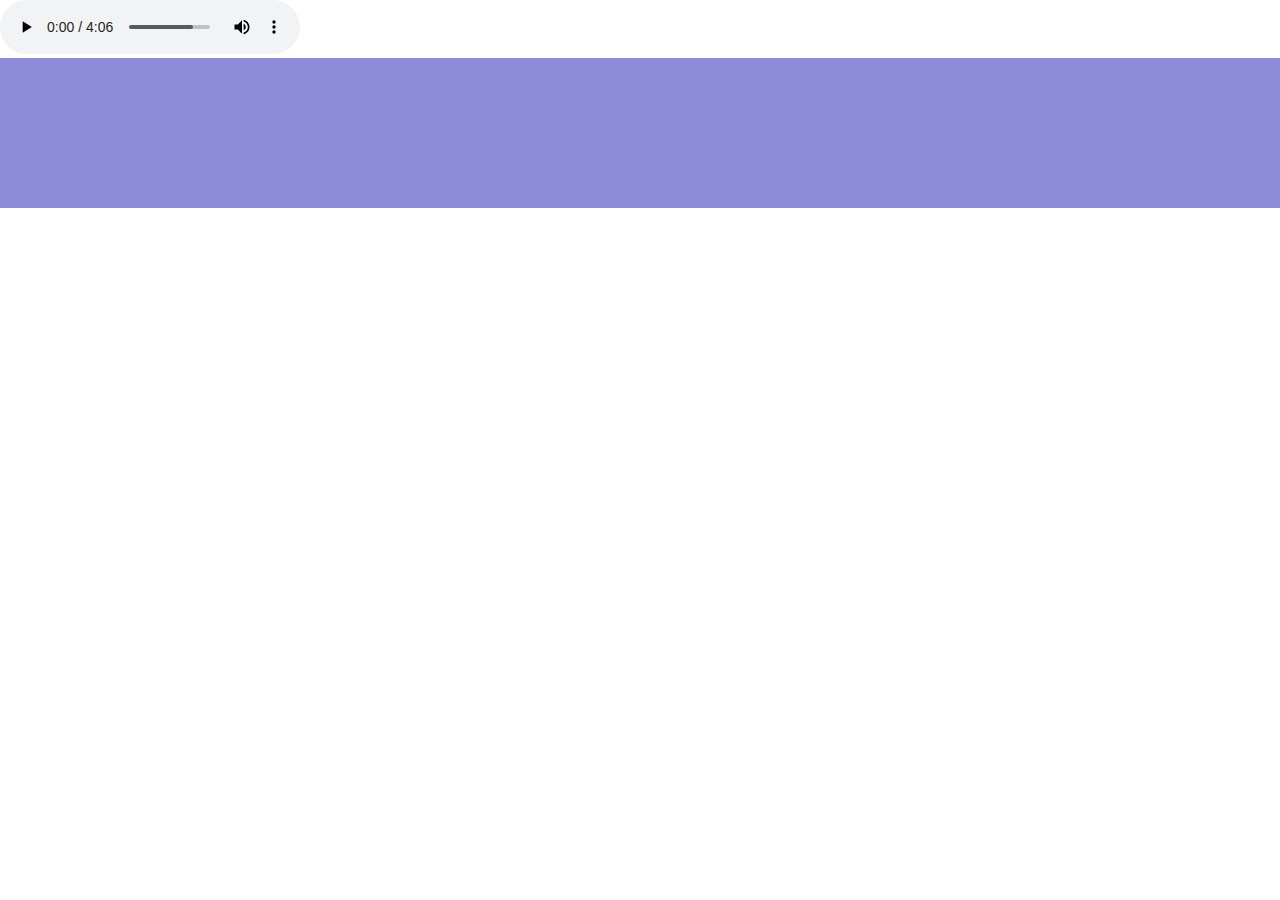
<file: index.html>
<!doctype html>
<html lang="zh">

<head>
    <meta charset="UTF-8">
    <meta http-equiv="X-UA-Compatible" content="IE=edge,chrome=1">
    <meta name="viewport" content="width=device-width, initial-scale=1.0">
    <title>To 佳</title>
    <link rel="stylesheet" type="text/css" href="css/styles.css">
</head>

<style>
    .iframepage {
        -webkit-overflow-scrolling: touch;
        overflow-x: scroll;
        overflow-y: hidden;
    }

    ::-webkit-scrollbar {
        width: 0px;
    }

    /*局部滚动的dom节点*/
    .scroll-el {
        overflow: auto;
    }
</style>

<body>
    <audio src="music/2.mp3" id="aud" autoplay="autoplay" controls="controls" preload="auto"></audio>
    <iframe src="./html/login.html" id="iframepage" scrolling="no" onload="changeFrameHeight()" frameborder="0"
        style="width:100%" marginwidth="0" marginheight="0"></iframe>
    
    <script src="js/jquery-2.1.1.min.js" type="text/javascript"></script>
    <script src="js/jquery-1.8.4.min.js" type="text/javascript"></script>
</body>

</html>
</file>
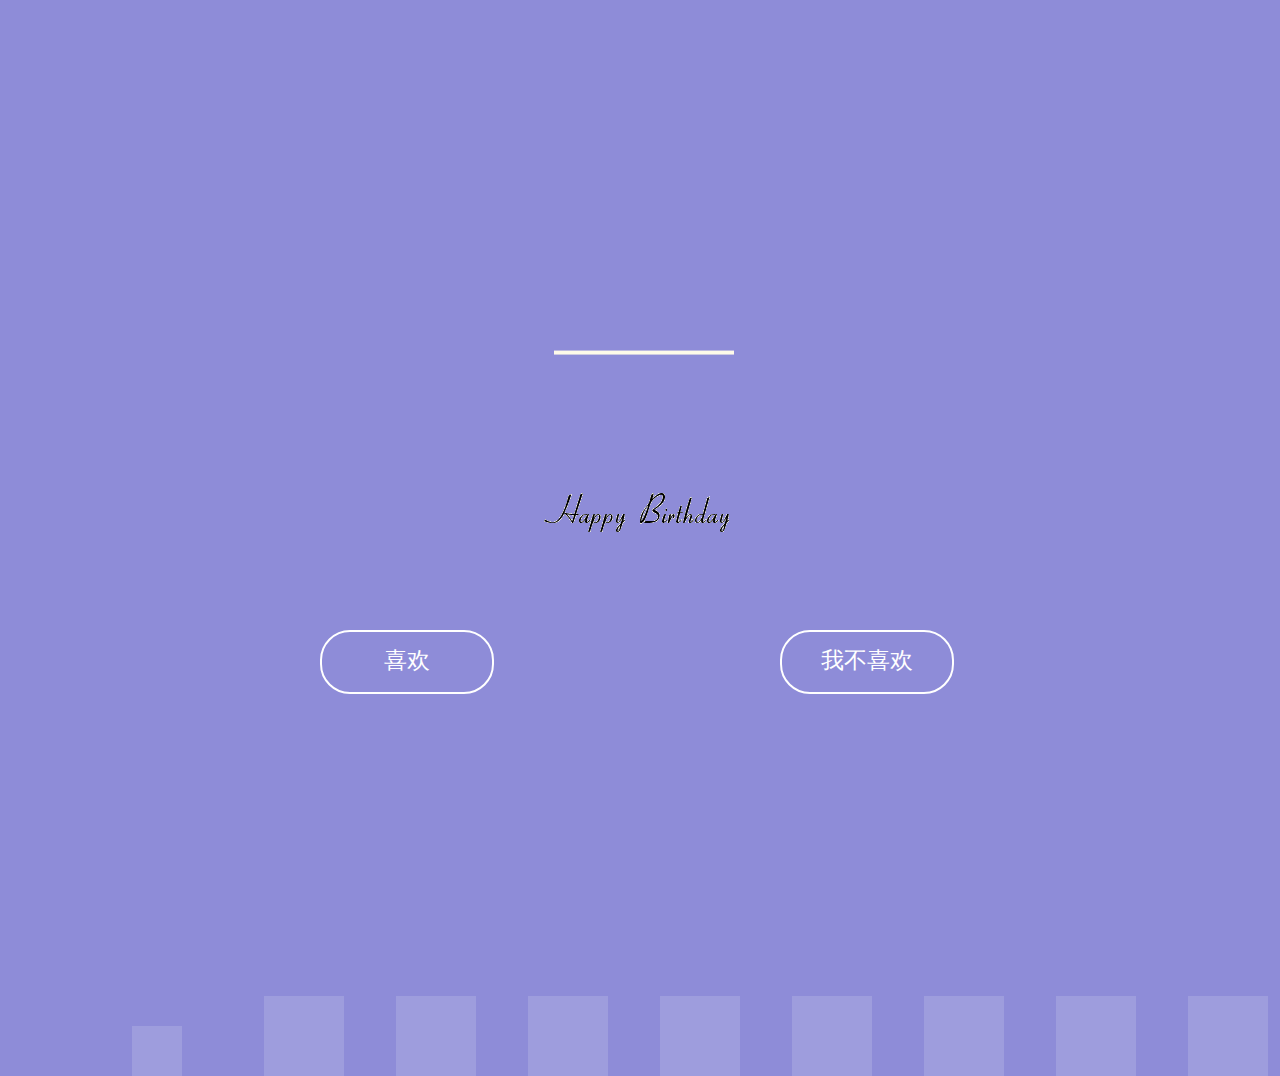
<file: html/BirthdayCake.html>
<!DOCTYPE html>
<html>

<head>

  <meta charset="UTF-8">

  <title>To 佳</title>
  <link rel="stylesheet" href="../css/styless.css" media="screen" type="text/css" />
</head>

<body class="bg">

  <div>
    <div class="velas">
      <div class="fuego"></div>
      <div class="fuego"></div>
      <div class="fuego"></div>
      <div class="fuego"></div>
      <div class="fuego"></div>
    </div>
    <svg id="cake" version="1.1" x="0px" y="0px" width="200px" height="500px" viewBox="0 0 200 500"
      enable-background="new 0 0 200 500" xml:space="preserve">
      <path fill="#a88679" d="M173.667-13.94c-49.298,0-102.782,0-147.334,0c-3.999,0-4-16.002,0-16.002
    		c44.697,0,96.586,0,147.334,0C177.667-29.942,177.668-13.94,173.667-13.94z">
        <animate id="bizcocho_3" attributeName="d" calcMode="spline" keySplines="0 0 1 1; 0 0 1 1" begin="relleno_2.end"
          dur="0.3s" fill="freeze" values="
                              M173.667-13.94c-49.298,0-102.782,0-147.334,0c-3.999,0-4-16.002,0-16.002
    		c44.697,0,96.586,0,147.334,0C177.667-29.942,177.668-13.94,173.667-13.94z
                              ;
                              M173.667,411.567c-47.995,12.408-102.955,12.561-147.334,0
    		c-3.848-1.089-0.189-16.089,3.661-15.002c44.836,12.66,90.519,12.753,139.427,0.07
    		C173.293,395.631,177.541,410.566,173.667,411.567z
                              ;
                              M173.667,427.569c-49.795,0-101.101,0-147.334,0c-3.999,0-4-16.002,0-16.002
    		c46.385,0,97.539,0,147.334,0C177.668,411.567,177.667,427.569,173.667,427.569z
                              " />
      </path>
      <path fill="#8b6a60" d="M100-178.521c1.858,0,3.364,1.506,3.364,3.363c0,0,0,33.17,0,44.227
    		c0,19.144,0,57.431,0,76.574c0,10.152,0,40.607,0,40.607c0,1.858-1.506,3.364-3.364,3.364l0,0c-1.858,0-3.364-1.506-3.364-3.364c0,0,0-30.455,0-40.607c0-19.144,0-57.432,0-76.575c0-11.057,0-44.226,0-44.226C96.636-177.015,98.142-178.521,100-178.521
    		L100-178.521z">
        <animate id="relleno_2" attributeName="d" calcMode="spline" keySplines="0 0 1 1; 0 0 1 1; 0 0 0.58 1"
          begin="bizcocho_2.end" dur="0.5s" fill="freeze" values="
                              M100-178.521c1.858,0,3.364,1.506,3.364,3.363c0,0,0,33.17,0,44.227
    		c0,19.144,0,57.431,0,76.574c0,10.152,0,40.607,0,40.607c0,1.858-1.506,3.364-3.364,3.364l0,0c-1.858,0-3.364-1.506-3.364-3.364c0,0,0-30.455,0-40.607c0-19.144,0-57.432,0-76.575c0-11.057,0-44.226,0-44.226C96.636-177.015,98.142-178.521,100-178.521
    		L100-178.521z
                              ;
                              M100,267.257c1.858,0,3.364,1.506,3.364,3.363c0,0,0,33.17,0,44.227
    		c0,19.143,0,57.43,0,76.574c0,10.151,0,40.606,0,40.606c0,1.858-1.506,3.364-3.364,3.364l0,0c-1.858,0-3.364-1.506-3.364-3.364
    		c0,0,0-30.455,0-40.606c0-19.145,0-57.432,0-76.576c0-11.057,0-44.225,0-44.225C96.636,268.763,98.142,267.257,100,267.257
    		L100,267.257z
                              ;
                              M93.928,405.433c-0.655,6.444-0.102,9.067,2.957,11.798c0,0,8.083,5.571,16.828,3.503
    		c18.629-4.406,43.813,6.194,50.792,7.791c14.75,3.375,9.162,6.867,9.162,6.867c-2.412,2.258-58.328,0-73.667,0l0,0
    		c-1.858,0-69.995,2.133-73.667,0c0,0-3.337-2.439,6.172-5.992c11.375-4.25,52.875,8.822,47.139-9.442
    		c-6.333-20.167,5.226-21.514,5.226-21.514c3.435-0.915,12.78-6.663,10.923-0.546L93.928,405.433z
                              ;
                              M102.242,427.569c5.348,0,14.079,0,17.462,0c0,0,17.026,0,27.504,0
    		c19.143,0,20.39-3.797,26.459,0c3,1.877,0,7.823,0,7.823c-2.412,2.258-58.328,0-73.667,0l0,0c-1.858,0-67.187,0-73.667,0
    		c0,0-4.125-4.983,0-7.823c5.201-3.58,16.085,0,23.725,0c8.841,0,20.762,0,20.762,0c3.686,0,8.597,0,19.511,0H102.242z
                              " />
      </path>
      <path fill="#a88679" d="M173.667-15.929c-46.512,0-105.486,0-147.334,0c-3.999,0-4-16.002,0-16.002
    		c43.566,0,97.96,0,147.334,0C177.667-31.931,177.666-15.929,173.667-15.929z">
        <animate id="bizcocho_2" attributeName="d" calcMode="spline" keySplines="0 0 1 1; 0 0 1 1; 0.25 0 0.58 1"
          begin="relleno_1.end" dur="0.5s" fill="freeze" values="
                              M173.667-15.929c-46.512,0-105.486,0-147.334,0c-3.999,0-4-16.002,0-16.002
    		c43.566,0,97.96,0,147.334,0C177.667-31.931,177.666-15.929,173.667-15.929z
                              ;
                              M173.434,445.393c-47.269,8.001-105.245,8.001-147.334,0c-3.929-0.747-0.692-16.543,3.243-15.824
    		c43.828,8.001,92.165,8.001,140.739,0C174.029,428.918,177.377,444.726,173.434,445.393z
                              ;
                              M173.667,449.514c-47.576-5.454-102.799-5.744-147.333,0c-3.966,0.512-3.938-15.297,0-16.002
    		c43.683-7.823,97.646-8.026,147.333,0C177.616,434.15,177.642,449.969,173.667,449.514z
                              ;
                              M173.667,451.394c-49.298,0-102.782,0-147.334,0c-3.999,0-4-16.002,0-16.002
    		c44.697,0,96.586,0,147.334,0C177.667,435.392,177.668,451.394,173.667,451.394z
                              " />
      </path>
      <path fill="#8b6a60" d="M101.368-73.685c0,12.164,0,15.18,0,28.519c0,22.702,0-13.661,0,8.304c0,14.48,0,18.233,0,30.512
    		c0,1.753-2.958,1.847-2.958,0c0-12.68,0-16.277,0-30.401c0-21.983,0,11.66,0-8.305c0-13.027,0-15.992,0-28.628
    		C98.411-75.883,101.368-75.592,101.368-73.685z">
        <animate id="relleno_1" attributeName="d" calcMode="spline" keySplines="0 0 1 1; 0 0 1 1; 0 0 0.6 1"
          begin="bizcocho_1.end" dur="0.5s" fill="freeze" values="
                              M101.368-73.685c0,12.164,0,15.18,0,28.519c0,22.702,0-13.661,0,8.304c0,14.48,0,18.233,0,30.512
    		c0,1.753-2.958,1.847-2.958,0c0-12.68,0-16.277,0-30.401c0-21.983,0,11.66,0-8.305c0-13.027,0-15.992,0-28.628
    		C98.411-75.883,101.368-75.592,101.368-73.685z
                              ;
                              M101.368,350.885c0,12.164,0,65.18,0,78.518c0,22.703,0-33.66,0-11.695c0,14.48,0,28.232,0,40.512
    		c0,1.753-2.958,1.847-2.958,0c0-12.68,0-26.277,0-40.402c0-21.982,0,31.66,0,11.695c0-13.027,0-65.992,0-78.627
    		C98.411,348.686,101.368,348.977,101.368,350.885z
                              ;
                              M128.38,447.567c37.626,6.312,39.303,13.658,26.833,12.833c-22.653-1.499-13.636-0.831-23.302-0.831
    		c-14.48,0-17.884,0-30.163,0c-2.087,0-2.068,0-3.915,0c-13.333,0-8.963,0-23.088,0c-11.668,0-14.062,5.995-27.532,1.164
    		c-12.629-4.529,38.667-3.167,46.833-17.333C100.077,432.94,105.546,443.736,128.38,447.567z
                              ;
                              M173.667,451.394c2.875,0,2.997,9.257,0,9.131c-22.662-0.956-32.09-0.956-41.756-0.956
    		c-14.48,0-17.884,0-30.163,0c-2.087,0-2.068,0-3.915,0c-13.333,0-8.963,0-23.088,0c-11.668,0-34.99-0.294-48.412,1.831
    		c-4.109,0.65-3.01-10.006,0-10.006C37.129,451.394,149.379,451.394,173.667,451.394z
                              " />
      </path>
      <path fill="#a88679" d="M173.667,21.571c-33.174,0-111.467,0-147.334,0c-4,0-4-16.002,0-16.002c39.836,0,105.982,0,147.334,0
    		C177.668,5.569,177.667,21.571,173.667,21.571z">
        <animate id="bizcocho_1" attributeName="d" calcMode="spline"
          keySplines="0 0 1 1; 0 0 1 1; 0 0 1 1; 0.25 0 1 1; 0 0 1 1; 0.25 0 0.6 1" begin="2s" dur="0.8s" fill="freeze"
          values="
                              M173.667,21.571c-33.174,0-111.467,0-147.334,0c-4,0-4-16.002,0-16.002c39.836,0,105.982,0,147.334,0
    		C177.668,5.569,177.667,21.571,173.667,21.571z
                              ;
                              M173.667,459.569c-33.197,16.002-110.782,16.002-147.334,0c-3.664-1.604,1.614-15.617,5.337-14.153
    		c40.702,16.002,94.289,16.104,136.505,0.103C171.917,444.1,177.271,457.832,173.667,459.569z
                              ;
                              M171.817,475.571c-39.361-3.001-105.438-2.571-143.556,0c-3.991,0.27-7.377-14.736-3.387-15.014
    		c41.553-2.888,104.421-3.121,150.51-0.233C179.378,460.574,175.806,475.875,171.817,475.571z
                              ;
                              M171.817,459.564c-38.8-12.188-104.504-13.762-143.556,0c-3.772,1.329-7.961-12.604-4.178-13.905
    		c40.864-14.064,105.114-15.52,151.918-0.973C179.822,445.874,175.634,460.762,171.817,459.564z
                              ;
                              M173.667,475.571c-46.376-5.005-105.924-4.003-147.334,0c-3.981,0.385-3.479-15.421,0.479-16.002
    		c43.087-6.327,97.705-7.083,146.855,0.438C177.621,460.613,177.644,476,173.667,475.571z
                              ;
                              M173.667,474.117c-46.376,1.866-105.638,2.01-147.334,0c-3.995-0.192-3.52-16.144,0.479-16.002
    		c43.794,1.55,96.341,1.541,145.723,0C176.532,457.99,177.663,473.956,173.667,474.117z
                              ;
                              M173.667,475.571c-46.512,0-105.486,0-147.334,0c-3.999,0-4-16.002,0-16.002c43.566,0,97.96,0,147.334,0
    		C177.667,459.569,177.666,475.571,173.667,475.571z
                              " />
      </path>
      <path fill="#fefae9" d="M104.812,113.216c0,3.119-2.164,5.67-4.812,5.67c-2.646,0-4.812-2.551-4.812-5.67c0-5.594,0-16.782,0-22.375
    	c0-5.143,0-15.427,0-20.568c0-7.333,0-21.998,0-29.33c0-5.523,0-16.569,0-22.092c0-3.295,0-9.885,0-13.181
    	C95.188,2.551,97.353,0,100,0c2.648,0,4.812,2.551,4.812,5.669c0,3.248,0,9.743,0,12.991c0,5.428,0,16.284,0,21.711
    	c0,7.618,0,22.854,0,30.472c0,4.952,0,14.854,0,19.807C104.812,96.292,104.812,107.576,104.812,113.216z">
        <animate id="crema" attributeName="d" calcMode="spline"
          keySplines="0 0 1 1; 0 0 1 1; 0 0 1 1; 0.25 0 1 1; 0 0 1 1; 0 0 0.58 1" begin="bizcocho_3.end" dur="2s"
          fill="freeze" values="
                              M104.812,113.216c0,3.119-2.164,5.67-4.812,5.67c-2.646,0-4.812-2.551-4.812-5.67c0-5.594,0-16.782,0-22.375
    	c0-5.143,0-15.427,0-20.568c0-7.333,0-21.998,0-29.33c0-5.523,0-16.569,0-22.092c0-3.295,0-9.885,0-13.181
    	C95.188,2.551,97.353,0,100,0c2.648,0,4.812,2.551,4.812,5.669c0,3.248,0,9.743,0,12.991c0,5.428,0,16.284,0,21.711
    	c0,7.618,0,22.854,0,30.472c0,4.952,0,14.854,0,19.807C104.812,96.292,104.812,107.576,104.812,113.216z
                              ;
                              M104.812,405.897c0,3.119-2.164,5.67-4.812,5.67c-2.646,0-4.812-2.551-4.812-5.67c0-5.594,0-16.782,0-22.376
    	c0-5.143,0-15.426,0-20.568c0-7.332,0-21.997,0-29.33c0-5.522,0-16.568,0-22.092c0-3.295,0-9.885,0-13.181
    	c0-3.118,2.165-5.669,4.812-5.669c2.648,0,4.812,2.551,4.812,5.669c0,3.247,0,9.743,0,12.991c0,5.428,0,16.283,0,21.711
    	c0,7.618,0,22.854,0,30.473c0,4.951,0,14.854,0,19.807C104.812,388.972,104.812,400.256,104.812,405.897z
                              ;
                              M111.873,411.567c-3.119,0-9.226,0-11.874,0c-2.646,0-7.748,0-10.867,0c-7.086,0-12.698,0-18.292,0
    	c-6.592,0-12.871,7.371-19.166,3.008c-10.043-6.961-7.776-10.169,2.991-17.745c12.61-8.873,27.713,1.994,25.919-7.531
    	c-2.589-13.742,11.008-14.513,11.365-17.789c0.441-4.051,4.235-11.107,8.051-8.175c3.113,2.393,1.007,8.008,0,13.159
    	c-1.871,9.569,8.058,2.113,9.494,14.155c2.592,21.732,21.184-0.675,29.309,7.976c5.216,5.553,18.413,5.552,15.426,12.942
    	c-3.131,7.745-15.825-4.369-23.8,2.903C126.261,418.271,118.301,411.567,111.873,411.567z
                              ;
                              M111.873,411.567c-3.119,0-9.226,0-11.874,0c-2.646,0-9.734,4.069-12.853,4.069
    	c-7.086,0-10.712-4.069-16.306-4.069c-6.592,0-12.12,6.013-19.166,3.008c-7.053-3.008-7.458,2.026-18.659,1.165
    	c-6.832-0.525-7.522-3.034-7.533-6.265c-0.037-10.336,22.073-2.452,36.613-2.628c10.234-0.124,19.856-1.439,37.905-2.102
    	c16.642-0.61,32.699,1.552,46.009,1.927c12.438,0.351,29.663-8.99,31.532,3.315c0.773,5.093-5.605,3.342-11.211,9.579
    	c-5.093,5.667-7.59-4.605-12.965-3.832c-8.269,1.189-14.962-8.537-22.937-1.265C126.261,418.271,118.301,411.567,111.873,411.567z
                              ;
                              M110.946,413.652c-2.904-1.137-8.405-2.748-12.446-0.97c-6.099,2.685-7.273,10.358-13.253,8.242
    	c-7.843-2.775-8.953-5.008-14.546-5.01c-24.653-0.011-4.849,26.507-18.264,26.507c-12.377,0,5.791-33.537-19.422-26.682
    	c-7.703,2.095-9.806-0.942-9.817-4.173c-0.037-10.336,24.357-4.544,38.897-4.72c10.234-0.124,19.856-1.439,37.905-2.102
    	c16.642-0.61,32.699,1.552,46.009,1.927c12.438,0.351,28.973-8.865,31.532,3.315c1.449,6.896,0.318,15.624-3.874,15.624
    	c-7.619,0-1.788-15.192-19.243-7.111c-7.581,3.51-15.963-9.738-26.669,1.066C120.644,426.744,118.381,416.561,110.946,413.652z
                              ;
                              M111.547,413.9c-2.969-0.956-8.775-0.949-13.167-0.5c-14.667,1.5-8.325,16.508-14.667,16.666
    	c-6.667,0.166-0.167-13.5-13.013-14.151c-30.471-1.545-5.572,46.651-18.987,46.651c-12.377,0,10.333-50.166-18.667-44.5
    	c-7.835,1.531-9.537-1.417-9.548-4.647c-0.037-10.336,23.675-5.177,38.215-5.353c10.234-0.124,20.618-1.671,38.667-2.333
    	c16.642-0.61,32.023,1.458,45.333,1.833c12.438,0.351,33.819-8.431,33.199,4.001c-0.532,10.666,0.414,26.166-5.245,25.833
    	c-7.606-0.447-2.954-31.5-19.243-18.899c-7.985,6.177-17.658-5.969-27.377,5.732C118.88,434.066,121.38,417.067,111.547,413.9z
                              ;
                              M111.547,415.233c-6.667-0.834-9.667,4.667-13.833,3.333c-19.649-6.291-8.158,22.176-14.5,22.334
    	c-6.667,0.166,2.833-18-13.333-22.167c-29.544-7.615-9.667,43.833-20.167,43.833c-10.333,0,8.004-55.006-16.833-39
    	c-7.5,4.833-9.508-3.78-9.299-7.004c0.799-12.329,23.592-7.153,38.132-7.329c10.234-0.124,20.238-1.505,38.287-2.167
    	c16.642-0.61,32.903,1.125,46.213,1.5c12.438,0.351,35.058-5.579,31.863,6.451c-5.532,20.833,1.25,28.216-4.409,27.883
    	c-7.606-0.447-6.058-37.895-20.62-23.333c-10.167,10.166-15.972-0.747-25,12C119.547,443.568,121.798,416.515,111.547,415.233z
                              " />
      </path>
      <rect class="come" x="10" y="475.571" fill="#fefae9" width="180" height="4" />
    </svg>
  </div>
  <div class="happy">
    <img src="../img/HappyBirthday.png">
  </div>
  <div class="button-style1">
    <a href="Memories.html" class="lk1">
      <div class="link1">
        <div class="bt1">
          喜欢
        </div>
      </div>
    </a>
  </div>
  <div class="button-style2">
    <a class="lk2">
      <div class="link2">
        <div class="bt1">
          我不喜欢
        </div>
      </div>
    </a>
  </div>
  <ul class="bg-bubbles">
    <li></li>
    <li></li>
    <li></li>
    <li></li>
    <li></li>
    <li></li>
    <li></li>
    <li></li>
    <li></li>
    <li></li>
  </ul>
  <script src='../js/jquery.js'></script>
  
</body>

</html>
</file>
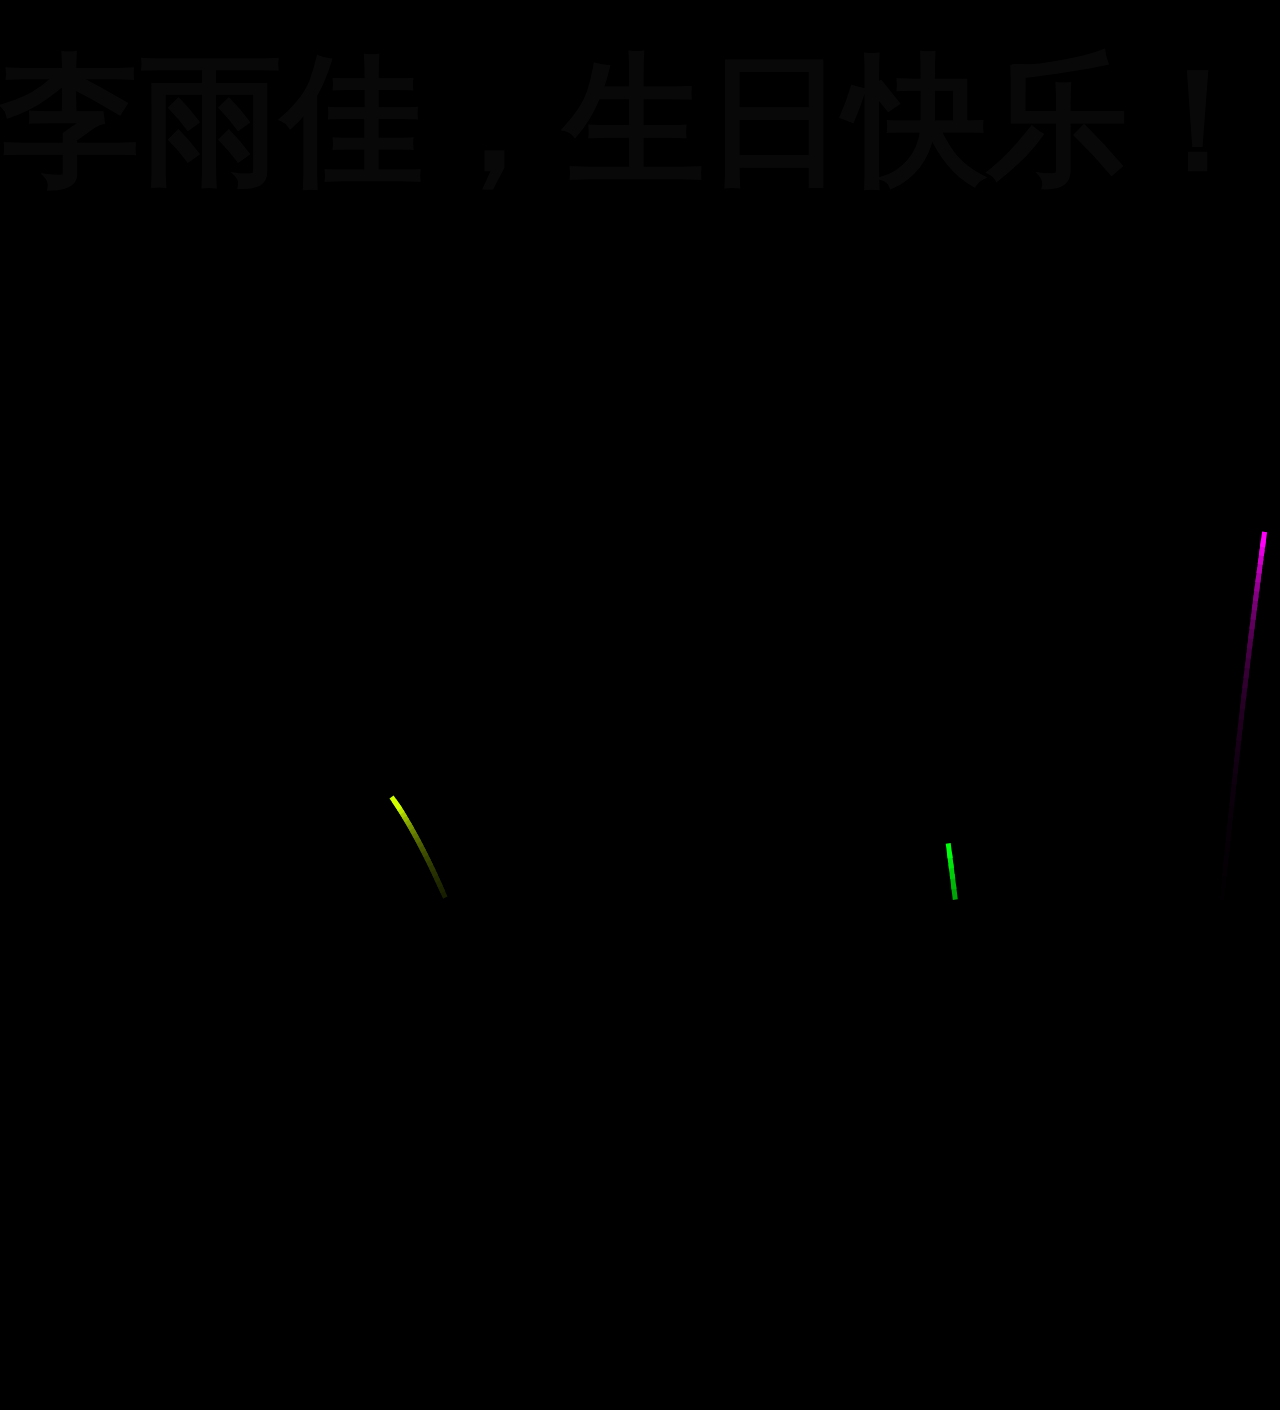
<file: html/EasterEgg.html>
<!DOCTYPE html>
<html lang="en">
<script>
  var _hmt = _hmt || [];
  (function () {
    var hm = document.createElement("script");
    hm.src = "https://hm.baidu.com/hm.js?c923daf3182a4b0ce01878475080aadc";
    var s = document.getElementsByTagName("script")[0];
    s.parentNode.insertBefore(hm, s);
  })();
</script>

<head>
  <meta charset="UTF-8">
  <title>To 佳</title>


</head>
<style>
  body {
    margin: 0;
    overflow: hidden;
    background: black;
  }

  canvas {
    position: absolute;
  }
</style>

<body>

  <canvas></canvas>
  <canvas></canvas>
  <canvas></canvas>

  <script>

    function GetRequest() {
      var url = decodeURI(location.search); //获取url中"?"符后的字串
      var theRequest = new Object();
      if (url.indexOf("?") != -1) {
        var str = url.substr(1);
        strs = str.split("&");
        for (var i = 0; i < strs.length; i++) {
          theRequest[strs[i].split("=")[0]] = unescape(strs[i].split("=")[1]);
        }
      }
      return theRequest;
    }
    class Shard {
      constructor(x, y, hue) {
        this.x = x;
        this.y = y;
        this.hue = hue;
        this.lightness = 50;
        this.size = 15 + Math.random() * 10;
        const angle = Math.random() * 2 * Math.PI;
        const blastSpeed = 1 + Math.random() * 6;
        this.xSpeed = Math.cos(angle) * blastSpeed;
        this.ySpeed = Math.sin(angle) * blastSpeed;
        this.target = getTarget();
        this.ttl = 100;
        this.timer = 0;
      }
      draw() {
        ctx2.fillStyle = `hsl(${this.hue}, 100%, ${this.lightness}%)`;
        ctx2.beginPath();
        ctx2.arc(this.x, this.y, this.size, 0, 2 * Math.PI);
        ctx2.closePath();
        ctx2.fill();
      }
      update() {
        if (this.target) {
          const dx = this.target.x - this.x;
          const dy = this.target.y - this.y;
          const dist = Math.sqrt(dx * dx + dy * dy);
          const a = Math.atan2(dy, dx);
          const tx = Math.cos(a) * 5;
          const ty = Math.sin(a) * 5;
          this.size = lerp(this.size, 1.5, 0.05);

          if (dist < 5) {
            this.lightness = lerp(this.lightness, 100, 0.01);
            this.xSpeed = this.ySpeed = 0;
            this.x = lerp(this.x, this.target.x + fidelity / 2, 0.05);
            this.y = lerp(this.y, this.target.y + fidelity / 2, 0.05);
            this.timer += 1;
          } else
            if (dist < 10) {
              this.lightness = lerp(this.lightness, 100, 0.01);
              this.xSpeed = lerp(this.xSpeed, tx, 0.1);
              this.ySpeed = lerp(this.ySpeed, ty, 0.1);
              this.timer += 1;
            } else {
              this.xSpeed = lerp(this.xSpeed, tx, 0.02);
              this.ySpeed = lerp(this.ySpeed, ty, 0.02);
            }
        } else {
          this.ySpeed += 0.05;
          //this.xSpeed = lerp(this.xSpeed, 0, 0.1);
          this.size = lerp(this.size, 1, 0.05);

          if (this.y > c2.height) {
            shards.forEach((shard, idx) => {
              if (shard === this) {
                shards.splice(idx, 1);
              }
            });
          }
        }
        this.x = this.x + this.xSpeed;
        this.y = this.y + this.ySpeed;
      }
    }


    class Rocket {
      constructor() {
        const quarterW = c2.width / 4;
        this.x = quarterW + Math.random() * (c2.width - quarterW);
        this.y = c2.height - 15;
        this.angle = Math.random() * Math.PI / 4 - Math.PI / 6;
        this.blastSpeed = 6 + Math.random() * 7;
        this.shardCount = 15 + Math.floor(Math.random() * 15);
        this.xSpeed = Math.sin(this.angle) * this.blastSpeed;
        this.ySpeed = -Math.cos(this.angle) * this.blastSpeed;
        this.hue = Math.floor(Math.random() * 360);
        this.trail = [];
      }
      draw() {
        ctx2.save();
        ctx2.translate(this.x, this.y);
        ctx2.rotate(Math.atan2(this.ySpeed, this.xSpeed) + Math.PI / 2);
        ctx2.fillStyle = `hsl(${this.hue}, 100%, 50%)`;
        ctx2.fillRect(0, 0, 5, 15);
        ctx2.restore();
      }
      update() {
        this.x = this.x + this.xSpeed;
        this.y = this.y + this.ySpeed;
        this.ySpeed += 0.1;
      }

      explode() {
        for (let i = 0; i < 70; i++) {
          shards.push(new Shard(this.x, this.y, this.hue));
        }
      }
    }

    console.log(GetRequest('val').val)
    // INITIALIZATION
    const [c1, c2, c3] = document.querySelectorAll('canvas');
    const [ctx1, ctx2, ctx3] = [c1, c2, c3].map(c => c.getContext('2d'));
    let fontSize = 200;
    const rockets = [];
    const shards = [];
    const targets = [];
    const fidelity = 3;
    let counter = 0;
    c2.width = c3.width = window.innerWidth;
    c2.height = c3.height = window.innerHeight;
    ctx1.fillStyle = '#000';
    const text = '李雨佳，生日快乐！';
    let textWidth = 99999999;

    while (textWidth > window.innerWidth) {
      ctx1.font = `900 ${fontSize--}px Arial`;
      textWidth = ctx1.measureText(text).width;
    }

    c1.width = textWidth;
     c1.height = fontSize * 10;
    ctx1.font = `900 ${fontSize}px Arial`;
    ctx1.fillStyle = "white";
    text.split('\n').forEach((line, index) => {
      ctx1.fillText(line, 0, fontSize * (index + 1.2));
    });
    const imgData = ctx1.getImageData(0, 0, c1.width, c1.height);
    for (let i = 0, max = imgData.data.length; i < max; i += 4) {
      const alpha = imgData.data[i + 3];
      const x = Math.floor(i / 4) % imgData.width;
      const y = Math.floor(i / 4 / imgData.width);

      if (alpha && x % fidelity === 0 && y % fidelity === 0) {
        targets.push({ x, y });
      }
    }

    ctx3.fillStyle = '#FFF';
    ctx3.shadowColor = '#FFF';
    ctx3.shadowBlur = 25;

    // ANIMATION LOOP
    (function loop() {
      ctx2.fillStyle = "rgba(0, 0, 0, .1)";
      ctx2.fillRect(0, 0, c2.width, c2.height);
      //ctx2.clearRect(0, 0, c2.width, c2.height);
      counter += 1;

      if (counter % 15 === 0) {
        rockets.push(new Rocket());
      }
      rockets.forEach((r, i) => {
        r.draw();
        r.update();
        if (r.ySpeed > 0) {
          r.explode();
          rockets.splice(i, 1);
        }
      });

      shards.forEach((s, i) => {
        s.draw();
        s.update();

        if (s.timer >= s.ttl || s.lightness >= 99) {
          ctx3.fillRect(s.target.x, s.target.y, fidelity + 1, fidelity + 1);
          shards.splice(i, 1);
        }
      });

      requestAnimationFrame(loop);
    })();

    // HELPER FUNCTIONS
    const lerp = (a, b, t) => Math.abs(b - a) > 0.1 ? a + t * (b - a) : b;

    function getTarget() {
      if (targets.length > 0) {
        const idx = Math.floor(Math.random() * targets.length);
        let { x, y } = targets[idx];
        targets.splice(idx, 1);

        x += c2.width / 2 - textWidth / 2;
        y += c2.height / 2 - fontSize / 2;

        return { x, y };
      }
    }


  </script>

</body>

</html>
</file>
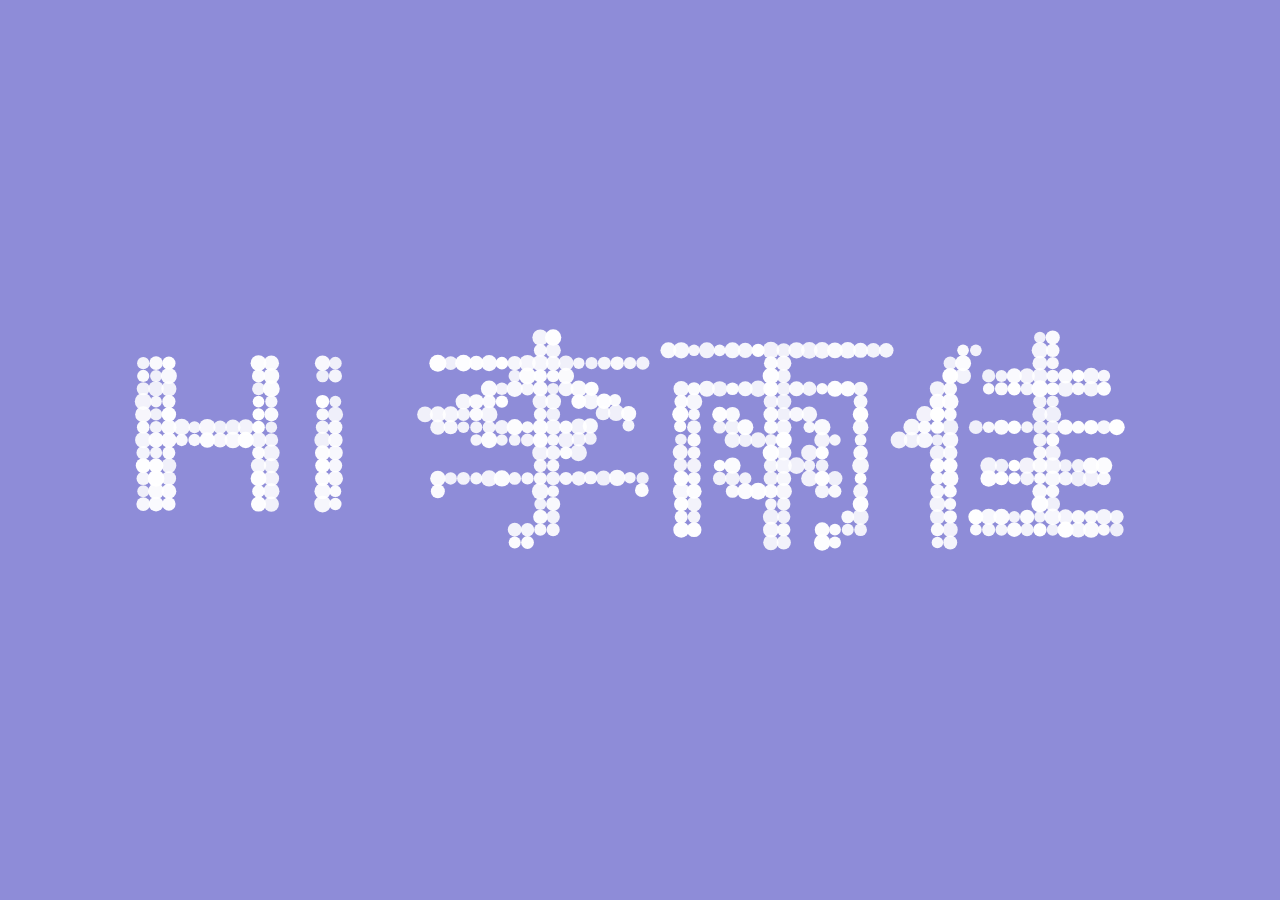
<file: html/index1.html>
<!DOCTYPE html>
<html>

<head>

  <meta charset="UTF-8">

  <title>To 佳</title>

  <link rel="stylesheet" href="../css/normalizel.css">

  <link rel="stylesheet" href="../css/stylel.css" media="screen" type="text/css" />

</head>

<body>
<canvas class="canvas"></canvas>

<div class="help">?</div> 

<div class="ui">
  <input class="ui-input" type="text" />
  <span class="ui-return">↵</span>
</div>

<div class="overlay">
  <div class="tabs">
    <div class="tabs-labels"><span class="tabs-label">Commands</span><span class="tabs-label">Info</span><span class="tabs-label">Share</span></div>

    <div class="tabs-panels">
      <ul class="tabs-panel commands">
        <li class="commands-item"><span class="commands-item-title">Text</span><span class="commands-item-info" data-demo="Hello :)">Type anything</span><span class="commands-item-action">Demo</span></li>
        <li class="commands-item"><span class="commands-item-title">Countdown</span><span class="commands-item-info" data-demo="#countdown 10">#countdown<span class="commands-item-mode">number</span></span><span class="commands-item-action">Demo</span></li>
        <li class="commands-item"><span class="commands-item-title">Time</span><span class="commands-item-info" data-demo="#time">#time</span><span class="commands-item-action">Demo</span></li>
        <li class="commands-item"><span class="commands-item-title">Rectangle</span><span class="commands-item-info" data-demo="#rectangle 30x15">#rectangle<span class="commands-item-mode">width x height</span></span><span class="commands-item-action">Demo</span></li>
        <li class="commands-item"><span class="commands-item-title">Circle</span><span class="commands-item-info" data-demo="#circle 25">#circle<span class="commands-item-mode">diameter</span></span><span class="commands-item-action">Demo</span></li>

        <li class="commands-item commands-item--gap"><span class="commands-item-title">Animate</span><span class="commands-item-info" data-demo="The time is|#time|#countdown 3|#icon thumbs-up"><span class="commands-item-mode">command1</span>&nbsp;|<span class="commands-item-mode">command2</span></span><span class="commands-item-action">Demo</span></li>
      </ul>
    </div>
  </div>
</div>

  <script src="../js/indexl.js"></script>

</body>

</html>
</file>
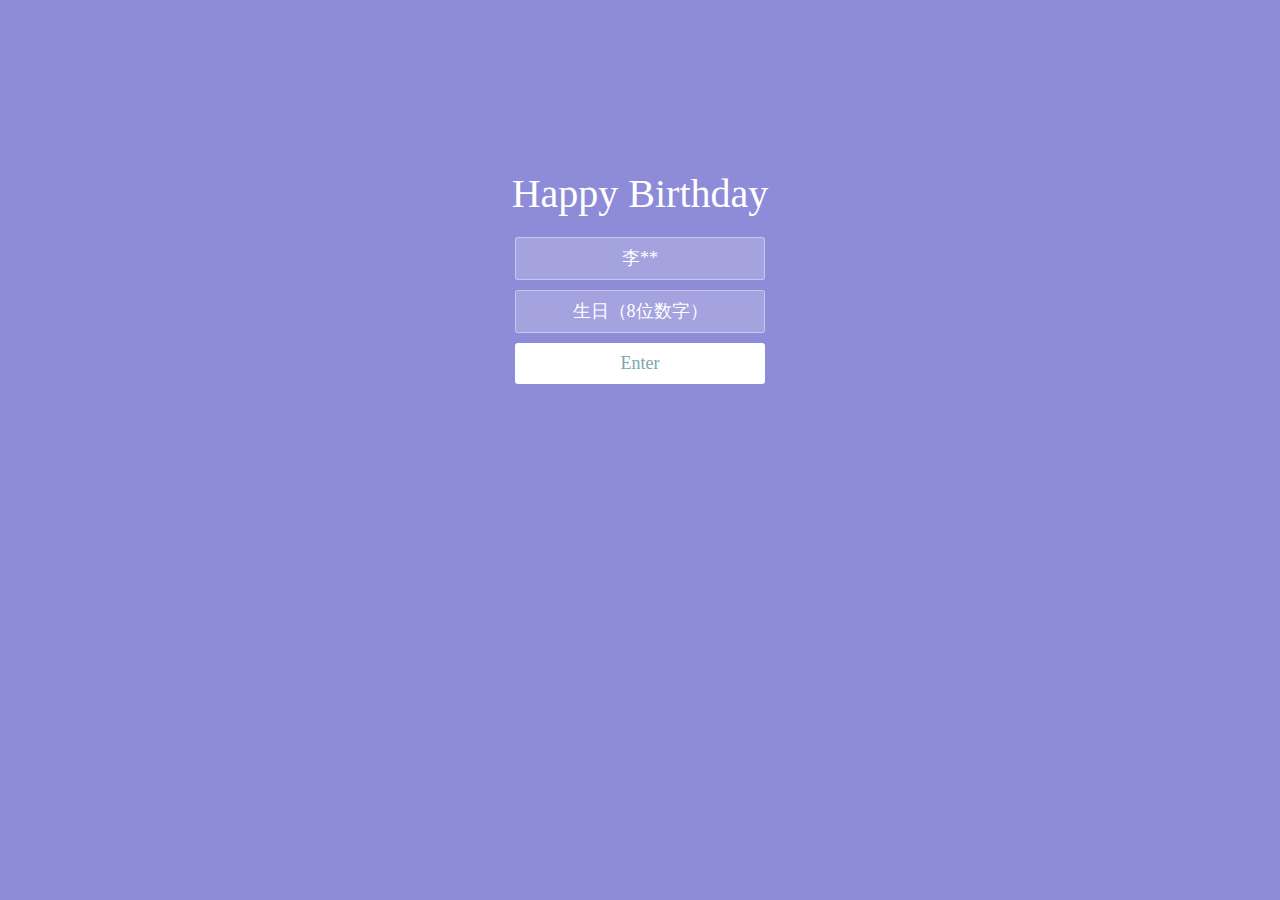
<file: html/login.html>
<!doctype html>
<html lang="zh">

<head>
	<meta charset="UTF-8">
	<meta http-equiv="X-UA-Compatible" content="IE=edge,chrome=1">
	<meta name="viewport" content="width=device-width, initial-scale=1.0">
	<title>To 佳</title>
	<link rel="stylesheet" type="text/css" href="../css/styles.css">
</head>

<body>
	<div class="htmleaf-container">
		<div class="wrapper">
			<div class="container">
				<h1>Happy Birthday</h1>
				<form class="form">
					<input id="userName" name="userName" type="text" placeholder="李**" >
					<input id="pwd" name="pwd" type="password" placeholder="生日（8位数字）">
					<button type="submit" id="login-button">Enter</button>
				</form>
			</div>
			<ul class="bg-bubbles">
				<li></li>
				<li></li>
				<li></li>
				<li></li>
				<li></li>
				<li></li>
				<li></li>
				<li></li>
				<li></li>
				<li></li>
			</ul>
		</div>
	</div>

	<script src="../js/jquery-2.1.1.min.js" type="text/javascript"></script>
	<script src="../js/jquery-1.8.4.min.js" type="text/javascript"></script>

</body>

</html>
</file>
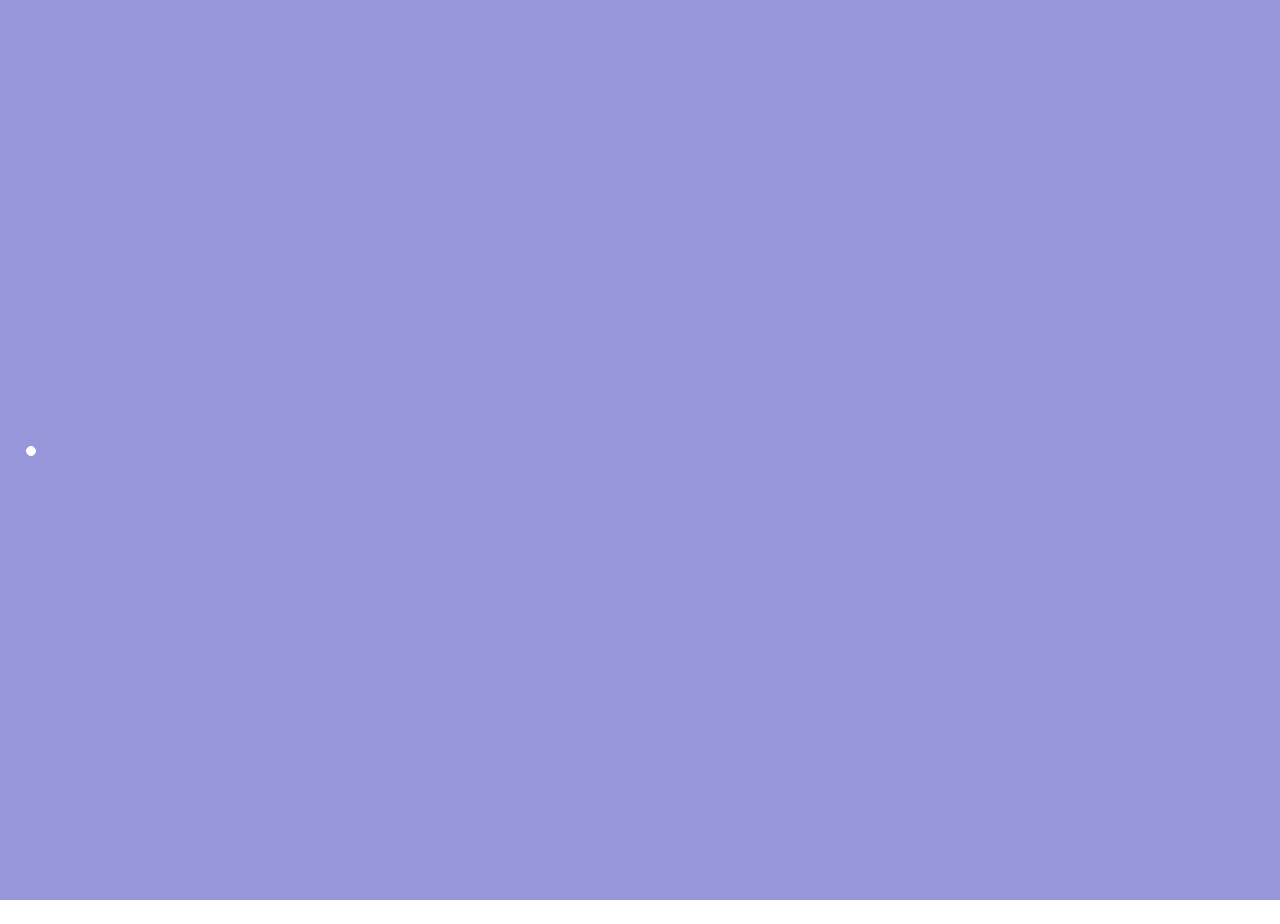
<file: html/Memories.html>
<!DOCTYPE html>
<html lang="zh-CN">

<head>
  <meta charset="UTF-8">
  <title>Happy Birthday</title>
  <link rel="stylesheet" href="../css/jquery.fullPage.css">
  <link rel="stylesheet" href="../css/style.css">
</head>

<body>
  <div class="bgcolor">
    <div style="z-index:100;" id="dowebok">
      <!--第一屏-->
      <div class="section">
        <div class="ly-box01">
          <div class="ly-txt01">
            
            <p class="ly-stxt01">Dear佳：</p>
            <p class="ly-stxt02">祝你生日快乐，天天开心，精神正常。</p>
            <p class="ly-stxt03">别忘了每天按时吃早中晚饭，</p>
            <p class="ly-stxt04">少熬夜写作业，多给王一淇点表情包，</p>
            <!-- ，在认清 -->
            <p class="ly-stxt05">千万别吃烤鸽子，少刷点视频号和抖音，</p>
            <!-- <p class="ly-stxt05">生活的真相后，更加热爱它吧！</p> -->
          </div>
          <div class="ly-txt02">
            <p class="ly-stxt06">别拉黑我了（死亡微笑），</p>
            <p class="ly-stxt07">别忘了多背单词，千万别忘了！</p>
            <p class="ly-stxt08">还有别再等最后一天再补作业，</p>
            <p class="ly-stxt09">然后希望咱俩都能考上贯通班！</p>
            <p class="ly-stxt10">------海鸥，鸽子and王一淇</p>
          </div>
        </div>
      </div>
<a href="EasterEgg.html">放烟花</a>
    
  
    <script src="../js/jquery-1.8.3.min.js"></script>
    <script src="../js/jquery.fullPage.min.js"></script>
    <script src="../js/diy.js"></script>
</body>

</html>
</file>
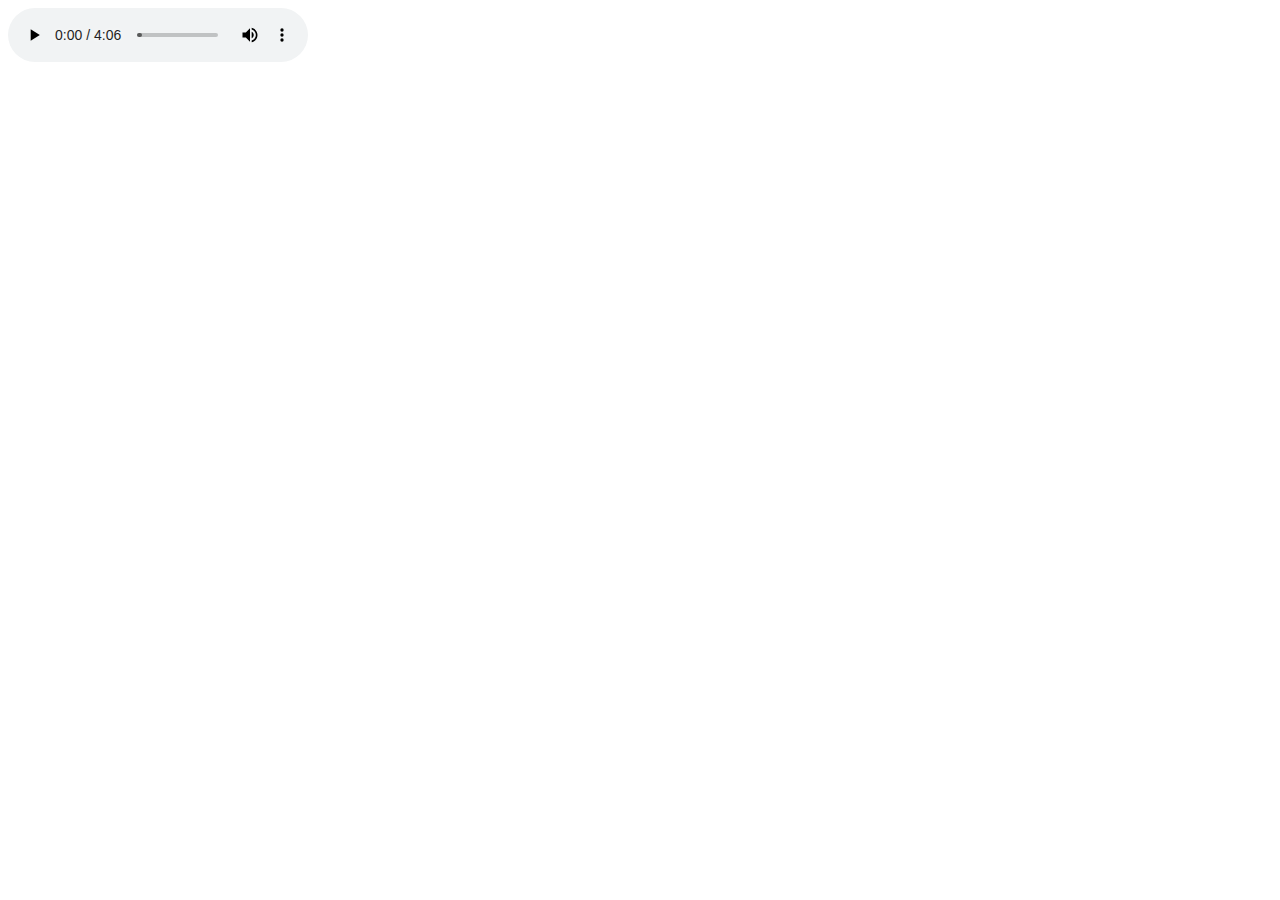
<file: html/music.html>
<!DOCTYPE html>
<html lang="en">
<head>
    <meta charset="UTF-8">
    <title>music</title>
</head>
<body>
<audio src="../music/2.mp3" loop="loop" controls="controls" autoplay="autoplay"></audio>
</body>
</html>
</file>
<file: css/styles.css>
* {
  box-sizing: border-box;
  margin: 0;
  padding: 0;
  font-weight: 300;
}
body {
  font-family:"Microsoft YaHei";
  color: white;
  font-weight: 300;
}
body ::-webkit-input-placeholder {
  /* WebKit browsers */
  font-family:"Microsoft YaHei";
  color: white;
  font-weight: 300;
}
body :-moz-placeholder {
  /* Mozilla Firefox 4 to 18 */
  font-family:"Microsoft YaHei";
  color: white;
  opacity: 1;
  font-weight: 300;
}
body ::-moz-placeholder {
  /* Mozilla Firefox 19+ */
  font-family:"Microsoft YaHei";
  color: white;
  opacity: 1;
  font-weight: 300;
}
body :-ms-input-placeholder {
  /* Internet Explorer 10+ */
  font-family:"Microsoft YaHei";
  color: white;
  font-weight: 300;
}
.wrapper {
  background: #8e8cd8;
  background: -webkit-linear-gradient(top left, #8e8cd8 0%, #8e8cd8 100%);
  background: linear-gradient(to bottom right, #8e8cd8 0%, #8e8cd8 100%);
  background-color:rgba(255,255,255,0.9);
  position: absolute;
  top:0;
  left: 0;
  width: 100%;
  height: 100%;
  overflow: hidden;

}

.wrapper.form-success .container h1 {
  -webkit-transform: translateY(85px);
      -ms-transform: translateY(85px);
          transform: translateY(85px);
}
.container {
  max-width: 600px;
  margin: 0 auto;
  margin-top: 7%;
  padding: 80px 0;
  height: 400px;
  text-align: center;
}
.container h1 {
  font-size: 40px;
  -webkit-transition-duration: 1s;
          transition-duration: 1s;
  -webkit-transition-timing-function: ease-in-put;
          transition-timing-function: ease-in-put;
  font-weight: 200;
}
form {
  padding: 20px 0;
  position: relative;
  z-index: 2;
}
form input {
  -webkit-appearance: none;
     -moz-appearance: none;
          appearance: none;
  outline: 0;
  border: 1px solid rgba(255, 255, 255, 0.4);
  background-color: rgba(255, 255, 255, 0.2);
  width: 250px;
  border-radius: 3px;
  padding: 10px 15px;
  margin: 0 auto 10px auto;
  display: block;
  text-align: center;
  font-family: "Microsoft YaHei";
  font-size: 18px;
  color: white;
  -webkit-transition-duration: 0.25s;
          transition-duration: 0.25s;
  font-weight: 300;
}
form input:hover {
  background-color: rgba(255, 255, 255, 0.4);
}
form input:focus {
  background-color: white;
  width: 300px;
  color: #79A8AE;
}
form button {
  -webkit-appearance: none;
     -moz-appearance: none;
          appearance: none;
  outline: 0;
  background-color: white;
  font-family: "Microsoft YaHei";
  border: 0;
  padding: 10px 15px;
  color: #79A8AE;
  border-radius: 3px;
  width: 250px;
  cursor: pointer;
  font-size: 18px;
  -webkit-transition-duration: 0.25s;
          transition-duration: 0.25s;
}
form button:hover {
  background-color: #f5f7f9;
}
.bg-bubbles {
  position: absolute;
  top: 0;
  left: 0;
  width: 100%;
  height: 100%;
  z-index: 1;
}
.bg-bubbles li {
  position: absolute;
  list-style: none;
  display: block;
  width: 40px;
  height: 40px;
  background-color: rgba(255, 255, 255, 0.15);
  bottom: -160px;
  -webkit-animation: square 30s infinite;
  animation: square 30s infinite;
  -webkit-transition-timing-function: linear;
  transition-timing-function: linear;
}
.bg-bubbles li:nth-child(1) {
  left: 10%;
}
.bg-bubbles li:nth-child(2) {
  left: 20%;
  width: 80px;
  height: 80px;
  -webkit-animation-delay: 2s;
          animation-delay: 2s;
  -webkit-animation-duration: 17s;
          animation-duration: 17s;
}
.bg-bubbles li:nth-child(3) {
  left: 25%;
  -webkit-animation-delay: 4s;
          animation-delay: 4s;
}
.bg-bubbles li:nth-child(4) {
  left: 40%;
  width: 60px;
  height: 60px;
  -webkit-animation-duration: 22s;
          animation-duration: 22s;
  background-color: rgba(255, 255, 255, 0.25);
}
.bg-bubbles li:nth-child(5) {
  left: 70%;
}
.bg-bubbles li:nth-child(6) {
  left: 80%;
  width: 120px;
  height: 120px;
  -webkit-animation-delay: 3s;
          animation-delay: 3s;
  background-color: rgba(255, 255, 255, 0.2);
}
.bg-bubbles li:nth-child(7) {
  left: 32%;
  width: 160px;
  height: 160px;
  -webkit-animation-delay: 7s;
          animation-delay: 7s;
}
.bg-bubbles li:nth-child(8) {
  left: 55%;
  width: 20px;
  height: 20px;
  -webkit-animation-delay: 15s;
          animation-delay: 15s;
  -webkit-animation-duration: 40s;
          animation-duration: 40s;
}
.bg-bubbles li:nth-child(9) {
  left: 25%;
  width: 10px;
  height: 10px;
  -webkit-animation-delay: 2s;
          animation-delay: 2s;
  -webkit-animation-duration: 40s;
          animation-duration: 40s;
  background-color: rgba(255, 255, 255, 0.3);
}
.bg-bubbles li:nth-child(10) {
  left: 90%;
  width: 160px;
  height: 160px;
  -webkit-animation-delay: 11s;
          animation-delay: 11s;
}
@-webkit-keyframes square {
  0% {
    -webkit-transform: translateY(0);
            transform: translateY(0);
  }
  100% {
    -webkit-transform: translateY(-900px) rotate(600deg);
            transform: translateY(-900px) rotate(600deg);
  }
}
@keyframes square {
  0% {
    -webkit-transform: translateY(0);
            transform: translateY(0);
  }
  100% {
    -webkit-transform: translateY(-900px) rotate(600deg);
            transform: translateY(-900px) rotate(600deg);
  }
}
</file>
<file: css/styless.css>
body {
	display:block;
	margin:0px;
	overflow:hidden;
}

#cake {
  display: block;
  position: relative;
  margin-top: -10em;
  margin-bottom: 0px;
  margin-left: 42.5%;
}

/* ============================================== Candle
*/
.bg {
  width: 100%;
  background: #8e8cd8;
  background: -webkit-linear-gradient(top left, #8e8cd8 0%, #8e8cd8 100%);
  background: linear-gradient(to bottom right, #8e8cd8 0%, #8e8cd8 100%);
}
.velas {
  background: #ffffff;
  border-radius: 10px;
  position: relative;
  top: 247px;
  margin-left: 49.5%;
  width: 5px;
  height: 35px;
  -webkit-transform: translateY(-300px);
  -ms-transform: translateY(-300px);
  transform: translateY(-300px);
  -webkit-backface-visibility: hidden;
  -ms-backface-visibility: hidden;
  backface-visibility: hidden;
  -webkit-animation: in 500ms 6s ease-out forwards;
  animation: in 500ms 6s ease-out forwards;
}

.velas:after,
.velas:before {
  background: rgba(255, 0, 0, 0.4);
  content: "";
  position: absolute;
  width: 100%;
  height: 2.22222222px;
}

.velas:after {
  top: 25%;
  left: 0;
}

.velas:before {
  top: 45%;
  left: 0;
}

/* ============================================== Fire
*/
.fuego {
  border-radius: 100%;
  position: absolute;
  top: -20px;
  left: 70%;
  margin-left: -2.2px;
  width: 6.66666667px;
  height: 18px;
}

.fuego:nth-child(1) {
  -webkit-animation: fuego 2s 6.5s infinite;
  animation: fuego 2s 6.5s infinite;
}

.fuego:nth-child(2) {
  -webkit-animation: fuego 1.5s 6.5s infinite;
  animation: fuego 1.5s 6.5s infinite;
}

.fuego:nth-child(3) {
  -webkit-animation: fuego 1s 6.5s infinite;
  animation: fuego 1s 6.5s infinite;
}

.fuego:nth-child(4) {
  -webkit-animation: fuego 0.5s 6.5s infinite;
  animation: fuego 0.5s 6.5s infinite;
}

.fuego:nth-child(5) {
  -webkit-animation: fuego 0.2s 6.5s infinite;
  animation: fuego 0.2s 6.5s infinite;
}

/* ============================================== Animation Fire
*/
@-webkit-keyframes fuego {
  0%, 100% {
    background: rgba(254, 248, 97, 0.5);
    -webkit-box-shadow: 0 0 40px 10px rgba(248, 233, 209, 0.2);
    box-shadow: 0 0 40px 10px rgba(248, 233, 209, 0.2);
    -webkit-transform: translateY(0) scale(1);
    transform: translateY(0) scale(1);
  }

  50% {
    background: rgba(255, 50, 0, 0.1);
    -webkit-box-shadow: 0 0 40px 20px rgba(248, 233, 209, 0.2);
    box-shadow: 0 0 40px 20px rgba(248, 233, 209, 0.2);
    -webkit-transform: translateY(-20px) scale(0);
    transform: translateY(-20px) scale(0);
  }
}
@keyframes fuego {
  0%, 100% {
    background: rgba(254, 248, 97, 0.5);
    -webkit-box-shadow: 0 0 40px 10px rgba(248, 233, 209, 0.2);
    box-shadow: 0 0 40px 10px rgba(248, 233, 209, 0.2);
    -webkit-transform: translateY(0) scale(1);
    transform: translateY(0) scale(1);
  }

  50% {
    background: rgba(255, 50, 0, 0.1);
    -webkit-box-shadow: 0 0 40px 20px rgba(248, 233, 209, 0.2);
    box-shadow: 0 0 40px 20px rgba(248, 233, 209, 0.2);
    -webkit-transform: translateY(-20px) scale(0);
    transform: translateY(-20px) scale(0);
  }
}
@-webkit-keyframes in {
  to {
    -webkit-transform: translateY(0);
    transform: translateY(0);
  }
}
@keyframes in {
  to {
    -webkit-transform: translateY(0);
    transform: translateY(0);
  }
}

.come {
	animation-delay:0.4s;
	animation:coming 2s;
	opacity:1;
}
@keyframes coming{
	from{
		opacity:0;
	}
	to {
		opacity:1;
	}
}
@-webkit-keyframes coming{
	from{
		opacity:0;
	}
	to {
		opacity:1;
	}
}

.bg-bubbles {
  position: absolute;
  top: 0;
  left: 0;
  width: 100%;
  height: 100%;
  z-index: 1;
}
.bg-bubbles li {
  position: absolute;
  list-style: none;
  display: block;
  width: 50px;
  height: 50px;
  background-color: rgba(255, 255, 255, 0.15);
  bottom: -160px;
  -webkit-animation: square 30s infinite;
  animation: square 30s infinite;
  -webkit-transition-timing-function: linear;
  transition-timing-function: linear;
}
.bg-bubbles li:nth-child(1) {
  left: 10%;
}
.bg-bubbles li:nth-child(2) {
  left: 20%;
  width: 80px;
  height: 80px;
  -webkit-animation-delay: 2s;
          animation-delay: 2s;
  -webkit-animation-duration: 12s;
          animation-duration: 12s;
}
.bg-bubbles li:nth-child(3) {
  left: 30%;
  width: 80px;
  height: 80px;
  -webkit-animation-delay: 5s;
          animation-delay: 5s;
  -webkit-animation-duration: 14s;
          animation-duration: 14s;
}
.bg-bubbles li:nth-child(4) {
  left: 40%;
  width: 80px;
  height: 80px;
  -webkit-animation-delay: 8s;
          animation-delay: 8s;
  -webkit-animation-duration: 15s;
          animation-duration: 15s;
}
.bg-bubbles li:nth-child(5) {
  left: 50%;
  width: 80px;
  height: 80px;
  -webkit-animation-delay: 3s;
          animation-delay: 3s;
  -webkit-animation-duration: 18s;
          animation-duration: 18s;
}
.bg-bubbles li:nth-child(6) {
  left: 60%;
  width: 80px;
  height: 80px;
  -webkit-animation-delay:6s;
          animation-delay: 6s;
  -webkit-animation-duration: 19s;
          animation-duration: 19s;
}
.bg-bubbles li:nth-child(7) {
  left: 70%;
  width: 80px;
  height: 80px;
  -webkit-animation-delay:3s;
          animation-delay: 3s;
  -webkit-animation-duration: 19s;
          animation-duration: 19s;
}
.bg-bubbles li:nth-child(8) {
  left: 80%;
  width: 80px;
  height: 80px;
  -webkit-animation-delay:4s;
          animation-delay: 4s;
  -webkit-animation-duration: 19s;
          animation-duration: 19s;
}
.bg-bubbles li:nth-child(9) {
  left: 90%;
  width: 80px;
  height: 80px;
  -webkit-animation-delay:8s;
          animation-delay: 8s;
  -webkit-animation-duration: 19s;
          animation-duration: 19s;
}
.bg-bubbles li:nth-child(10) {
  left: 100%;
  width: 80px;
  height: 80px;
  -webkit-animation-delay:5s;
          animation-delay: 5s;
  -webkit-animation-duration: 19s;
          animation-duration: 19s;
}
/*.bg-bubbles li:nth-child(3) {
  left: 25%;
  -webkit-animation-delay: 4s;
          animation-delay: 4s;
}
.bg-bubbles li:nth-child(4) {
  left: 40%;
  width: 60px;
  height: 60px;
  -webkit-animation-duration: 22s;
          animation-duration: 22s;
  background-color: rgba(255, 255, 255, 0.25);
}
.bg-bubbles li:nth-child(5) {
  left: 70%;
}
.bg-bubbles li:nth-child(6) {
  left: 80%;
  width: 120px;
  height: 120px;
  -webkit-animation-delay: 3s;
          animation-delay: 3s;
  background-color: rgba(255, 255, 255, 0.2);
}
.bg-bubbles li:nth-child(7) {
  left: 32%;
  width: 160px;
  height: 160px;
  -webkit-animation-delay: 7s;
          animation-delay: 7s;
}
.bg-bubbles li:nth-child(8) {
  left: 55%;
  width: 20px;
  height: 20px;
  -webkit-animation-delay: 15s;
          animation-delay: 15s;
  -webkit-animation-duration: 40s;
          animation-duration: 40s;
}
.bg-bubbles li:nth-child(9) {
  left: 25%;
  width: 10px;
  height: 10px;
  -webkit-animation-delay: 2s;
          animation-delay: 2s;
  -webkit-animation-duration: 40s;
          animation-duration: 40s;
  background-color: rgba(255, 255, 255, 0.3);
}
.bg-bubbles li:nth-child(10) {
  left: 90%;
  width: 160px;
  height: 160px;
  -webkit-animation-delay: 11s;
          animation-delay: 11s;
}
.bg-bubbles li:nth-child(11) {
  left: 90%;
  width: 160px;
  height: 160px;
  -webkit-animation-delay: 11s;
          animation-delay: 11s;
}
.bg-bubbles li:nth-child(12) {
  left: 90%;
  width: 160px;
  height: 160px;
  -webkit-animation-delay: 11s;
          animation-delay: 11s;
}
.bg-bubbles li:nth-child(13) {
  left: 90%;
  width: 160px;
  height: 160px;
  -webkit-animation-delay: 11s;
          animation-delay: 11s;
}
.bg-bubbles li:nth-child(14) {
  left: 90%;
  width: 160px;
  height: 160px;
  -webkit-animation-delay: 11s;
          animation-delay: 11s;
}
.bg-bubbles li:nth-child(15) {
  left: 90%;
  width: 160px;
  height: 160px;
  -webkit-animation-delay: 11s;
          animation-delay: 11s;
}
.bg-bubbles li:nth-child(16) {
  left: 90%;
  width: 160px;
  height: 160px;
  -webkit-animation-delay: 1s;
          animation-delay: 1s;
}*/
@-webkit-keyframes square {
  0% {
    -webkit-transform: translateY(0);
            transform: translateY(0);
  }
  100% {
    -webkit-transform: translateY(-900px) rotate(600deg);
            transform: translateY(-900px) rotate(600deg);
  }
}
@keyframes square {
  0% {
    -webkit-transform: translateY(0);
            transform: translateY(0);
  }
  100% {
    -webkit-transform: translateY(-900px) rotate(600deg);
            transform: translateY(-900px) rotate(600deg);
  }
}

.happy {
	position:absolute;
	left:41%;
	top:49%;
	opacity: 1;
	animation: happybirthdays 10s;
	animation-delay: 0s;
}
@keyframes happybirthdays {
	0% {
		position:absolute;
		top:45%;
		opacity: 0;
	}
	70% {
		position:absolute;
		top:45%;
		opacity: 0;
	}
	100% {
		position:absolute;
		top:49%;
		opacity: 1;
	}
}
@-webkit-keyframes happybirthdays {
	0% {
		position:absolute;
		top:45%;
		opacity: 0;
	}
	70% {
		position:absolute;
		top:45%;
		opacity: 0;
	}
	100% {
		position:absolute;
		top:49%;
		opacity: 1;
	}
}

.button-style1 ,.button-style2{
	position:absolute;
	top:70%;
	opacity:1;
	z-index:100;
}
.button-style1 {
	position:absolute;
	left:25%;
	animation:btn1 15s;
}
.button-style2 {
	position:absolute;
	right:25.5%;
	animation:btn2 15s;
}
@keyframes btn1 {
	0% {
		opacity:0;
		left:0.5%;
	}
	70% {
		opacity:0;
		left:15.5%;
	}
	100% {
		opacity:1;
		left:25.5%;
	}
}
@-webkit-keyframes btn1 {
	0% {
		opacity:0;
		left:0.5%;
	}
	70% {
		opacity:0;
		left:15.5%;
	}
	100% {
		opacity:1;
		left:25.5%;
	}
}
@keyframes btn2 {
  0% {
		opacity:0;
		right:0.5%;
	}
	70% {
		opacity:0;
		right:15.5%;
	}
	100% {
		opacity:1;
		right:25.5%;
	}
}
@-webkit-keyframes btn2 {
	0% {
		opacity:0;
		right:0.5%;
	}
	70% {
		opacity:0;
		right:15.5%;
	}
	100% {
		opacity:1;
		right:25.5%;
	}
}
.lk1,.lk2 {
	text-decoration:none;
	font-family: Microsoft YaHei;
	color:#fff;
	transition:all 0.5s;
}
.link1,.link2 {
	width:170px;
	height:60px;
	border:2px solid #fff;
	-webkit-border:1px solid #fff;
	border-radius:30px;
	font-size: 23px;
	text-align:center;
	background: #8e8cd8;
	transition:all 0.8s;
}
.link2 {
	cursor:not-allowed;
}
.bt1,.bt2 {
	position:relative;
	top:22%;
	vertical-align:middle;
}

/* a.lk1:hover {
	color:#79a8ae;
	transition:all 0.5s;
} */
/* .link1:hover {
	background-color:#fff;
	background-color:rgba(255,255,255,0,2);
	border:2px solid #BBB;
	transition:all 0.8s;
} */
/* a.lk2:hover {
	color:#79a8ae;
	transition:all 0.5s;
} */
/* .link2:hover {
	background-color:#fff;
	background-color:rgba(255,255,255,0,2);
	border:2px solid #BBB;
	transition:all 0.8s;
} */
</file>
<file: css/stylel.css>
body {
  font-family: "Avenir", "Helvetica Neue", Helvetica, Arial, sans-serif;
  background: #79a8ae;
  color: #666;
  font-size: 16px;
  line-height: 1.5em;
}

h1 {
  color: #111;
  margin: 0 0 12px 0;
  font-size: 24px;
  line-height: 1.5em;
}

p {
  margin: 0 0 10x 0;
}

a {
  color: #888;
  text-decoration: none;
  border-bottom: 1px solid #ccc;
}

a:hover {
  border-bottom-color: #888;
}

body,
.overlay {
  -webkit-perspective: 1000;
  -webkit-perspective-origin-y: 25%;
}

.body--ready {
  /* Ideas
  background: -webkit-linear-gradient(top, #e2b986 -10%, #241c35 140%);
  background: -webkit-linear-gradient(top, #c97369 -40%, #241c35 130%);
  background: -webkit-linear-gradient(top, #fac4c4 -10%, #606386 140%);
  background: -webkit-linear-gradient(top, #519ab0 0%, #414A6D 110%);
  background: -webkit-linear-gradient(top, rgb(129, 0, 170) 0%, rgb(43, 4, 114) 110%);
  background: -webkit-linear-gradient(top, rgb(163, 235, 189) 0%, rgb(16, 93, 145) 110%);
  background: -webkit-linear-gradient(top, rgb(165, 103, 189) 0%, rgb(75, 233, 214) 120%);
  */

  background: -webkit-linear-gradient(top, #8e8cd8 0%, #8e8cd8 120%);
  background: -moz-linear-gradient(top, #8e8cd8 0%, #8e8cd8 120%);
  background: -o-linear-gradient(top, #8e8cd8 0%, #8e8cd8 120%);
  background: -ms-linear-gradient(top, #8e8cd8 0%, #8e8cd8 120%);
  background: linear-gradient(top, #8e8cd8 0%, #8e8cd8 120%);
}

.body--ready .overlay {
  -webkit-transition: -webkit-transform 0.7s cubic-bezier(0.694, 0.0482, 0.335, 1),
                      opacity 0.7s cubic-bezier(0.694, 0.0482, 0.335, 1);
  -moz-transition: -moz-transform 0.7s cubic-bezier(0.694, 0.0482, 0.335, 1),
                      opacity 0.7s cubic-bezier(0.694, 0.0482, 0.335, 1);
  -ms-transition: -ms-transform 0.7s cubic-bezier(0.694, 0.0482, 0.335, 1),
                      opacity 0.7s cubic-bezier(0.694, 0.0482, 0.335, 1);
  -o-transition: -o-transform 0.7s cubic-bezier(0.694, 0.0482, 0.335, 1),
                      opacity 0.7s cubic-bezier(0.694, 0.0482, 0.335, 1);
  transition: transform 0.7s cubic-bezier(0.694, 0.0482, 0.335, 1),
                      opacity 0.7s cubic-bezier(0.694, 0.0482, 0.335, 1);
}


.ui {
  position: absolute;
  left: 50%;
  bottom: 5%;
  width: 300px;
  margin-left: -150px;
}

.ui-input {
  display: none;
  width: 100%;
  height: 50px;
  background: none;
  font-size: 24px;
  font-weight: bold;
  color: #fff;
  text-align: center;
  border: none;
  border-bottom: 2px solid white;
}

.ui-input:focus {
  outline: none;
  border: none;
  border-bottom: 2px solid white;
}

.ui-return {
  display: none;
  position: absolute;
  top: 20px;
  right: 0;
  padding: 3px 2px 0 2px;
  font-size: 10px;
  line-height: 10px;
  color: #fff;
  border: 1px solid #fff;
}

.ui--enter .ui-return {
  display: block;
}

.ui--wide {
  width: 76%;
  margin-left: 12%;
  left: 0;
}

.ui--wide .ui-return {
  right: -20px;
}

.help {
  display: none;
  position: absolute;
  top: 40px;
  right: 40px;
  width: 25px;
  height: 25px;
  text-align: center;
  font-size: 13px;
  line-height: 27px;
  font-weight: bold;
  cursor: pointer;
  background: #fff;
  color: #79a8ae;
  opacity: .9;

  -webkit-transition: opacity 0.1s cubic-bezier(0.694, 0.0482, 0.335, 1);
  -moz-transition: opacity 0.1s cubic-bezier(0.694, 0.0482, 0.335, 1);
  -ms-transition: opacity 0.1s cubic-bezier(0.694, 0.0482, 0.335, 1);
  -o-transition: opacity 0.1s cubic-bezier(0.694, 0.0482, 0.335, 1);
  transition: opacity 0.1s cubic-bezier(0.694, 0.0482, 0.335, 1);
}

.help:hover {
  opacity: 1;
}

.overlay {
  position: absolute;
  top: 50%;
  left: 50%;
  width: 550px;
  height: 490px;
  margin: -260px 0 0 -275px;
  opacity: 0;

  -webkit-transform: rotateY(90deg);
  -moz-transform: rotateY(90deg);
  -ms-transform: rotateY(90deg);
  -o-transform: rotateY(90deg);
  transform: rotateY(90deg);
}

.overlay--visible {
  opacity: 1;

  -webkit-transform: rotateY(0);
  -moz-transform: rotateY(0);
  -ms-transform: rotateY(0);
  -o-transform: rotateY(0);
  transform: rotateY(0);
}

.ui-share,
.ui-details {
  opacity: .9;
  background: #fff;
  z-index: 2;
}

.ui-details-content,
.ui-share-content {
  padding: 100px 50px;
}

.commands {
  margin: 0;
  padding: 0;
  list-style: none;
  cursor: pointer;
}

.commands-item {
  font-size: 12px;
  line-height: 22px;
  font-weight: bold;
  text-transform: uppercase;
  letter-spacing: 1px;
  padding: 20px;
  background: #fff;
  margin-top: 1px;
  color: #333;
  opacity: .9;

  -webkit-transition: -webkit-transform 0.7s cubic-bezier(0.694, 0.0482, 0.335, 1),
                      opacity 0.1s cubic-bezier(0.694, 0.0482, 0.335, 1);
  -moz-transition: -moz-transform 0.1s cubic-bezier(0.694, 0.0482, 0.335, 1),
                      opacity 0.1s cubic-bezier(0.694, 0.0482, 0.335, 1);
  -ms-transition: -ms-transform 0.1s cubic-bezier(0.694, 0.0482, 0.335, 1),
                      opacity 0.1s cubic-bezier(0.694, 0.0482, 0.335, 1);
  -o-transition: -o-transform 0.1s cubic-bezier(0.694, 0.0482, 0.335, 1),
                      opacity 0.1s cubic-bezier(0.694, 0.0482, 0.335, 1);
  transition: transform 0.1s cubic-bezier(0.694, 0.0482, 0.335, 1),
                      opacity 0.1s cubic-bezier(0.694, 0.0482, 0.335, 1);
}

.commands-item--gap {
  margin-top: 9px;
}

.commands-item:hover {
  opacity: 1;
}

.commands-item:hover .commands-item-action {
  background: #333;
}

.commands-item a {
  display: inline-block;
}

.commands-item-mode {
  display: inline-block;
  margin-left: 3px;
  font-style: italic;
  color: #ccc;
}

.commands-item-title {
  display: inline-block;
  width: 150px;
}

.commands-item-info {
  display: inline-block;
  width: 300px;
  font-size: 14px;
  text-transform: none;
  letter-spacing: 0;
  font-weight: normal;
  color: #aaa;
}

.commands-item-action {
  display: inline-block;
  float: right;
  margin-top: 3px;
  text-transform: uppercase;
  font-size: 10px;
  line-height: 10px;
  color: #fff;
  background: #90c9d1;
  padding: 5px 10px 4px 10px;
  border-radius: 3px;
}

.commands-item:first-child {
  margin-top: 0;
}

.twitter-share {
  position: absolute;
  top: 4px;
  right: 20px;
}


.tabs-labels {
  margin-bottom: 9px;
}

.tabs-label {
  display: inline-block;
  background: #fff;
  padding: 10px 20px;
  font-size: 12px;
  line-height: 22px;
  font-weight: bold;
  text-transform: uppercase;
  letter-spacing: 1px;
  color: #333;
  opacity: .5;
  cursor: pointer;
  margin-right: 2px;

  -webkit-transition: opacity 0.1s cubic-bezier(0.694, 0.0482, 0.335, 1);
  -moz-transition: opacity 0.1s cubic-bezier(0.694, 0.0482, 0.335, 1);
  -ms-transition: opacity 0.1s cubic-bezier(0.694, 0.0482, 0.335, 1);
  -o-transition: opacity 0.1s cubic-bezier(0.694, 0.0482, 0.335, 1);
  transition: opacity 0.1s cubic-bezier(0.694, 0.0482, 0.335, 1);
}

.tabs-label:hover {
  opacity: .9;
}

.tabs-label--active {
  opacity: .9;
}

.tabs-panel {
  display: none;
}

.tabs-panel--active {
  display: block;
}

.tab-panel {
  position: absolute;
  top: 0;
  left: 0;
  width: 100%;
}

.touch .ui-input {
  display: none;
}
</file>
<file: css/style.css>
#fp-nav ul li a.active span,
.fp-slidesNav ul li a.active span {
    background: #fff;
}
#fp-nav ul li a span,
.fp-slidesNav ul li a span {
    border-color:#fff;
}

.bgcolor {
	background: #8e8cd8;
    background: -webkit-linear-gradient(top left, #8e8cd8 0%, #8e8cd8 100%);
    background: linear-gradient(to bottom right, #8e8cd8 0%, #8e8cd8 100%);
    opacity: 0.9;
}
.bg-bubbles {
  position: absolute;
  top: 0;
  left: 0;
  width: 100%;
  height: 100%;
  z-index: 1;
}
.bg-bubbles li {
  position: absolute;
  list-style: none;
  display: block;
  width: 40px;
  height: 40px;
  background-color: rgba(255, 255, 255, 0.15);
  bottom: -160px;
  -webkit-animation: square 30s infinite;
  animation: square 30s infinite;
  -webkit-transition-timing-function: linear;
  transition-timing-function: linear;
}
.bg-bubbles li:nth-child(1) {
  left: 10%;
}
.bg-bubbles li:nth-child(2) {
  left: 20%;
  width: 80px;
  height: 80px;
  -webkit-animation-delay: 2s;
          animation-delay: 2s;
  -webkit-animation-duration: 17s;
          animation-duration: 17s;
}
.bg-bubbles li:nth-child(3) {
  left: 25%;
  -webkit-animation-delay: 4s;
          animation-delay: 4s;
}
.bg-bubbles li:nth-child(4) {
  left: 40%;
  width: 60px;
  height: 60px;
  -webkit-animation-duration: 22s;
          animation-duration: 22s;
  background-color: rgba(255, 255, 255, 0.25);
}
.bg-bubbles li:nth-child(5) {
  left: 70%;
}
.bg-bubbles li:nth-child(6) {
  left: 80%;
  width: 120px;
  height: 120px;
  -webkit-animation-delay: 3s;
          animation-delay: 3s;
  background-color: rgba(255, 255, 255, 0.2);
}
.bg-bubbles li:nth-child(7) {
  left: 32%;
  width: 160px;
  height: 160px;
  -webkit-animation-delay: 7s;
          animation-delay: 7s;
}
.bg-bubbles li:nth-child(8) {
  left: 55%;
  width: 20px;
  height: 20px;
  -webkit-animation-delay: 15s;
          animation-delay: 15s;
  -webkit-animation-duration: 40s;
          animation-duration: 40s;
}
.bg-bubbles li:nth-child(9) {
  left: 25%;
  width: 10px;
  height: 10px;
  -webkit-animation-delay: 2s;
          animation-delay: 2s;
  -webkit-animation-duration: 40s;
          animation-duration: 40s;
  background-color: rgba(255, 255, 255, 0.3);
}
.bg-bubbles li:nth-child(10) {
  left: 90%;
  width: 160px;
  height: 160px;
  -webkit-animation-delay: 11s;
          animation-delay: 11s;
}
@-webkit-keyframes square {
  0% {
    -webkit-transform: translateY(0);
            transform: translateY(0);
  }
  100% {
    -webkit-transform: translateY(-900px) rotate(600deg);
            transform: translateY(-900px) rotate(600deg);
  }
}
@keyframes square {
  0% {
    -webkit-transform: translateY(0);
            transform: translateY(0);
  }
  100% {
    -webkit-transform: translateY(-900px) rotate(600deg);
            transform: translateY(-900px) rotate(600deg);
  }
}
/***                                  内容区域                                 ***/
/**                                   第一部分                                  **/
/*盒子*/
.ly-box01 {
	width:50px;
	height:50px;
	background-color:#FFF;
	border-radius: 25px;
	position: absolute;
	left: 48%;
	bottom: 50%;
	margin-bottom:50%;
	overflow: hidden;
	transform-origin:center bottom;
	animation:box_to_point 23.5s 0s,bounce 2.5s 23.5s;
}

@keyframes box_to_point{
	0% {
		margin-bottom:50%;
		width:50px;
		height:50px;
		border-radius: 25px;
		position: absolute;
		left: 48%;
		bottom: 50%;
		}
	10% {
		margin-bottom:0;
		width:50px;
		height:50px;
		border-radius: 25px;
		background-color:rgba(255,255,255,1);
		position: absolute;
		left: 48%;
		bottom: 50%;
	}
	14% {
		margin-bottom:0;
		width: 80%;
		height: 550px;
		border-radius: 6px;
		background-color:rgba(255,255,255,0.5);
		position: absolute;
		left: 10%;
		bottom: 12%;
	}
	96% {
		margin-bottom:0;
		width: 80%;
		height: 550px;
		border-radius: 6px;
		background-color:rgba(255,255,255,0.6);
		position: absolute;
		left: 10%;
		bottom: 12%;
	}
	100% {
		margin-bottom:0;
		width:50px;
		height:50px;
		border-radius: 25px;
		background-color:rgba(255,255,255,1);
		position: absolute;
		left: 48%;
		bottom: 50%;
	}
}
@-webkit-keyframes box_to_point{
	0% {
		margin-bottom:50%;
		width:50px;
		height:50px;
		border-radius: 25px;
		position: absolute;
		left: 48%;
		bottom: 50%;
		}
	10% {
		margin-bottom:0;
		width:50px;
		height:50px;
		border-radius: 25px;
		background-color:rgba(255,255,255,1);
		position: absolute;
		left: 48%;
		bottom: 50%;
	}
	14% {
		margin-bottom:0;
		width: 80%;
		height: 550px;
		border-radius: 6px;
		background-color:rgba(255,255,255,0.5);
		position: absolute;
		left: 10%;
		bottom: 12%;
	}
	96% {
		margin-bottom:0;
		width: 80%;
		height: 550px;
		border-radius: 6px;
		background-color:rgba(255,255,255,0.6);
		position: absolute;
		left: 10%;
		bottom: 12%;
	}
	100% {
		margin-bottom:0;
		width:50px;
		height:50px;
		border-radius: 25px;
		background-color:rgba(255,255,255,1);
		position: absolute;
		left: 48%;
		bottom: 50%;
	}
}
@keyframes bounce{
	0% {
		margin-bottom:0;
		width: 50px;
		height: 50px;
		border-radius: 25px;
		bottom:50%;
		left: 48%;
	}
	50% {
		margin-bottom:0;
		left: 48%;
		width: 50px;
		height: 50px;
		border-radius: 25px;
		bottom:0;
		left: 48%;
	}
	100% {
		margin-bottom:0;
		width: 20px;
		height: 20px;
		border-radius: 10px;
		left: 48%;
		bottom: 0;
		left: 20%;
	}
}
@-webkit-keyframes bounce{
		0% {
		margin-bottom:0;
		width: 50px;
		height: 50px;
		border-radius: 25px;
		bottom:50%;
		left: 48%;
	}
	50% {
		margin-bottom:0;
		left: 48%;
		width: 50px;
		height: 50px;
		border-radius: 25px;
		bottom:0;
		left: 48%;
	}
	100% {
		margin-bottom:0;
		width: 20px;
		height: 20px;
		border-radius: 10px;
		left: 48%;
		bottom: 0;
		left: 20%;
	}
}
/*文本*/
.ly-txt01 {
	position:absolute;
	width: 40%;
	left:10%;
	top:10%;
}
.ly-txt02 {
	position:absolute;
	width: 40%;
	left:60%;
	top:10%;
}
.ly-stxt01 {
	font-family: Microsoft YaHei;
	font-size: 30px;
	font-color: #000;
	position: relative;
	left: 5%;
	top: 5%;
	opacity: 0;
	animation:ly-stxt01_move 20s;
	animation-delay:3s;
	-webkit-animation:ly-stxt01_move 20s;
	-webkit-animation-delay:3s;
}
@keyframes ly-stxt01_move{
	0% {opacity:0;}
	8% {opacity:1;}
	90% {opacity:1;}
	98% {opacity:0;}
	100% {opacity:0;}
}
@-webkit-keyframes ly-stxt01_move{
	0% {opacity:0;}
	8% {opacity:0;}
	90% {opacity:1;}
	98% {opacity:0;}
	100% {opacity:0;}
}

.ly-stxt02 {
	font-family: Microsoft YaHei;
	font-size: 30px;
	font-color: #000;
	position: relative;
	left: 5%;
	top: 5%;
	margin-top:-71px;
	opacity: 0;
	animation:ly-stxt02_move 20s;
	animation-delay:3s;
	-webkit-animation:ly-stxt02_move 20s;
	-webkit-animation-delay:3s;
}
@keyframes ly-stxt02_move{
	0% {opacity:0;margin-top:-71px;}
	8% {opacity:0;margin-top:-71px;}
	16% {opacity:1;margin-top:0;}
	90% {opacity:1;margin-top:0;}
	100% {opacity:0;margin-top:0;}
}
@-webkit-keyframes ly-stxt02_move{
	0% {opacity:0;margin-top:-71px;}
	8% {opacity:0;margin-top:-71px;}
	16% {opacity:1;margin-top:0;}
	90% {opacity:1;margin-top:0;}
	100% {opacity:0;margin-top:0;}
}

.ly-stxt03 {
	font-family: Microsoft YaHei;
	font-size: 30px;
	font-color: #000;
	position: relative;
	left: 5%;
	top: 5%;
	opacity: 0;
	margin-top:-71px;
	animation:ly-stxt03_move 20s;
	animation-delay:3s;
	-webkit-animation:ly-stxt03_move 20s;
	-webkit-animation-delay:3s;
}
@keyframes ly-stxt03_move{
	0% {opacity:0;margin-top:-71px;}
	16% {opacity:0;margin-top:-71px;}
	24% {opacity:1;margin-top:0;}
	90% {opacity:1;margin-top:0;}
	100% {opacity:0;margin-top:0;}
}
@-webkit-keyframes ly-stxt03_move{
	0% {opacity:0;margin-top:-71px;}
	16% {opacity:0;margin-top:-71px;}
	24% {opacity:1;margin-top:0;}
	90% {opacity:1;margin-top:0;}
	100% {opacity:0;margin-top:0;}
}

.ly-stxt04 {
	font-family: Microsoft YaHei;
	font-size: 30px;
	font-color: #000;
	position: relative;
	left: 5%;
	top: 5%;
	opacity: 0;
	margin-top:-71px;
	animation:ly-stxt04_move 20s;
	animation-delay:3s;
	-webkit-animation:ly-stxt04_move 20s;
	-webkit-animation-delay:3s;
}
@keyframes ly-stxt04_move{
	0% {opacity:0;margin-top:-71px;}
	24% {opacity:0;margin-top:-71px;}
	32% {opacity:1;margin-top:0;}
	90% {opacity:1;margin-top:0;}
	100% {opacity:0;margin-top:0;}
}
@-webkit-keyframes ly-stxt04_move{
	0% {opacity:0;margin-top:-71px;}
	24% {opacity:0;margin-top:-71px;}
	32% {opacity:1;margin-top:0;}
	90% {opacity:1;margin-top:0;}
	100% {opacity:0;margin-top:0;}
}

.ly-stxt05 {
	font-family: Microsoft YaHei;
	font-size: 30px;
	font-color: #000;
	position: relative;
	left: 5%;
	top: 5%;
	opacity: 0;
	margin-top:-71px;
	animation:ly-stxt05_move 20s;
	animation-delay:3s;
	-webkit-animation:ly-stxt05_move 20s;
	-webkit-animation-delay:3s;
}
@keyframes ly-stxt05_move{
	0% {opacity:0;margin-top:-71px;}
	32% {opacity:0;margin-top:-71px;}
	40% {opacity:1;margin-top:0;}
	90% {opacity:1;margin-top:0;}
	100% {opacity:0;margin-top:0;}
}
@-webkit-keyframes ly-stxt05_move{
	0% {opacity:0;margin-top:-71px;}
	32% {opacity:0;margin-top:-71px;}
	40% {opacity:1;margin-top:0;}
	90% {opacity:1;margin-top:0;}
	100% {opacity:0;margin-top:0;}
}

.ly-stxt06 {
	font-family: Microsoft YaHei;
	font-size: 30px;
	font-color: #000;
	position: relative;
	right: 5%;
	top: 5%;
	opacity: 0;
	animation:ly-stxt06_move 20s;
	animation-delay:3s;
	-webkit-animation:ly-stxt06_move 20s;
	-webkit-animation-delay:3s;
}
@keyframes ly-stxt06_move{
	0% {opacity:0;}
	40% {opacity:0;}
	48% {opacity:1;}
	90% {opacity:1;}
	100% {opacity:0;}
}
@-webkit-keyframes ly-stxt06_move{
	0% {opacity:0;}
	40% {opacity:0;}
	48% {opacity:1;}
	90% {opacity:1;}
	100% {opacity:0;}
}

.ly-stxt07 {
	font-family: Microsoft YaHei;
	font-size: 30px;
	font-color: #000;
	position: relative;
	right: 5%;
	top: 5%;
	opacity: 0;
	margin-top:-71px;
	animation:ly-stxt07_move 20s;
	animation-delay:3s;
	-webkit-animation:ly-stxt07_move 20s;
	-webkit-animation-delay:3s;
}
@keyframes ly-stxt07_move{
	0% {opacity:0;margin-top:-71px;}
	48% {opacity:0;margin-top:-71px;}
	56% {opacity:1;margin-top:0;}
	90% {opacity:1;margin-top:0;}
	100% {opacity:0;margin-top:0;}
}
@-webkit-keyframes ly-stxt07_move{
	0% {opacity:0;margin-top:-71px;}
	48% {opacity:0;margin-top:-71px;}
	56% {opacity:1;margin-top:0;}
	90% {opacity:1;margin-top:0;}
	100% {opacity:0;margin-top:0;}
}

.ly-stxt08 {
	font-family: Microsoft YaHei;
	font-size: 30px;
	font-color: #000;
	position: relative;
	right: 5%;
	top: 5%;
	opacity: 0;
	margin-top:-71px;
	animation:ly-stxt08_move 20s;
	animation-delay:3s;
	-webkit-animation:ly-stxt08_move 20s;
	-webkit-animation-delay:3s;
}
@keyframes ly-stxt08_move{
	0% {opacity:0;margin-top:-71px;}
	56% {opacity:0;margin-top:-71px;}
	64% {opacity:1;margin-top:0;}
	90% {opacity:1;margin-top:0;}
	100% {opacity:0;margin-top:0;}
}
@-webkit-keyframes ly-stxt08_move{
	0% {opacity:0;margin-top:-71px;}
	56% {opacity:0;margin-top:-71px;}
	64% {opacity:1;margin-top:0;}
	90% {opacity:1;margin-top:0;}
	100% {opacity:0;margin-top:0;}
}

.ly-stxt09 {
	font-family: Microsoft YaHei;
	font-size: 30px;
	font-color: #000;
	position: relative;
	right: 5%;
	top: 5%;
	opacity: 0;
	margin-top:-71px;
	animation:ly-stxt09_move 20s;
	animation-delay:3s;
	-webkit-animation:ly-stxt09_move 20s;
	-webkit-animation-delay:3s;
}
@keyframes ly-stxt09_move{
	0% {opacity:0;margin-top:-71px;}
	64% {opacity:0;margin-top:-71px;}
	72% {opacity:1;margin-top:0;}
	90% {opacity:1;margin-top:0;}
	100% {opacity:0;margin-top:0;}
}
@-webkit-keyframes ly-stxt09_move{
	0% {opacity:0;margin-top:-71px;}
	64% {opacity:0;margin-top:-71px;}
	72% {opacity:1;margin-top:0;}
	90% {opacity:1;margin-top:0;}
	100% {opacity:0;margin-top:0;}
}

.ly-stxt10 {
	font-family: Microsoft YaHei;
	font-size: 30px;
	font-color: #000;
	position: relative;
	right: 5%;
	top: 5%;
	opacity: 0;
	margin-top:-71px;
	animation:ly-stxt10_move 20s;
	animation-delay:3s;
	-webkit-animation:ly-stxt10_move 20s;
	-webkit-animation-delay:3s;
}
@keyframes ly-stxt10_move{
	0% {opacity:0;margin-top:-71px;}
	72% {opacity:0;margin-top:-71px;}
	80% {opacity:1;margin-top:0;}
	90% {opacity:1;margin-top:0;}
	100% {opacity:0;margin-top:0;}
}
@-webkit-keyframes ly-stxt10_move{
	0% {opacity:0;margin-top:-71px;}
	72% {opacity:0;margin-top:-71px;}
	80% {opacity:1;margin-top:0;}
	90% {opacity:1;margin-top:0;}
	100% {opacity:0;margin-top:0;}
}
/**                                      第二部分                                       **/
/*时间轴的线*/

.timeline {
	width: 8px;
	height: 0;
	position: absolute;
	left: 20%;
	top:-100%;
	background-color: #ccc;
	border-radius:3px;
	transition: all 2s;
}
.active .timeline {
	width: 10px;
	height: 100%;
	top:0;
	transition-delay: 0.1s;
}
/*时间轴上的点*/
.timepoint {
	width: 20px;
	height: 20px;
	margin-left: -5px;
	position: absolute;
	left:20%;
	top: 15.5%;
	opacity: 0;
	background-color: #fff;
	-webkit-border-radius: 10px;
	-moz-border-radius: 10px;
	-ms-border-radius: 10px;
	-o-border-radius: 10px;
	border-radius: 10px;
	transition: all 0.3s; 
}
.active .timepoint {
	opacity: 1;
	transition-delay: 2s;
}
/**时间轴上的点**/
.timepoint11 {
	width: 20px;
	height: 20px;
	margin-left: -5px;
	position: absolute;
	left:20%;
	top: 0;
	opacity: 1;
	background-color: #fff;
	-webkit-border-radius: 10px;
	-moz-border-radius: 10px;
	-ms-border-radius: 10px;
	-o-border-radius: 10px;
	border-radius: 10px;
	transition: all 1s;
}
.active .timepoint11 {
	top:15.5%;
	transition-delay: 2s;
}

/* 盒子 */
.ly-box11 {
	width: 21%;
	height: 600px;
	border: 2px #CCC;
	background-color: #fff;
	background-color: rgba(255,255,255,0.6);
	border-radius: 8px;
	position: absolute;
	left: 23%;
	top:10%;
	overflow: hidden;
	opacity: 0;
	-webkit-transform: scale(0.5, 0.5);
	transform: scale(0.5, 0.5);
	transition: all 1s;
}
.active .ly-box11{
	opacity: 0.9;
	-webkit-transform: scale(1, 1);
	transform: scale(1, 1);
	transition-delay: 2.5s;
}
/*小三角*/
.ly-triangle11 {
	width: 0; 
	height: 0; 
	border-top: 20px solid transparent; 
	border-right: 22px solid white; 
	border-bottom: 20px solid transparent;
	border-radius: 2px; 
	margin-left: 24px;
	position: absolute;
	right: 77%;
	top: 14%;
	opacity: 0;
	-webkit-transform: scale(0.5, 0.5);
	transform: scale(0.5, 0.5);
	transition: all 0.5s;
}
.active .ly-triangle11 {
	opacity: 0.6;
	margin-left: 2px;
	-webkit-transform: scale(1, 1);
	transform: scale(1, 1);
	transition-delay: 3.5s;
}
/*图片*/
.ly-imgbox11{
	position: absolute;
	bottom: 0;
	width: 100%;
	height: 70%;
	border-radius: 8px;
	opacity:0;
	overflow: hidden;
	transition:all 0.5s;
}
.active .ly-imgbox11{
	opacity:1;
	transition-delay:3.5s;
}
.ly-img11{
	position: absolute;
	width: 100%;
	bottom: 0;
}
/*文本*/
.ly-txt11 {
	font-family: Microsoft YaHei;
	font-size: 30px;
	text-shadow: 1px;
	font-color: #000;
	position: absolute;
	left: 3%;
	top: 4%;
	opacity: 0;
	transition: all 0.5s;
}

.active .ly-txt11 {
	opacity: 1;
	transition-delay: 3.5s;
}


.ly-txt12 {
	font-family: Microsoft YaHei;
	font-size: 20px;
	text-indent:2em;
	font-color: #000;
	position: absolute;
	padding-top: 20px;
	left: 5%;
	top: 12%;
	opacity: 0;
	transition: all 1s;
}

.active .ly-txt12 {
	opacity: 1;
	transition-delay: 4s;
}

/* 盒子 */
.ly-box12 {
	width: 40%;
	height: 600px;
	border: 2px #CCC;
	background-color: #fff;
	background-color: rgba(255,255,255,0.6);
	border-radius: 8px;
	position: absolute;
	left: 50%;
	top:10%;
	overflow: hidden;
	opacity: 0;
	-webkit-transform: scale(0.5, 0.5);
	transform: scale(0.5, 0.5);
	transition: all 1s;
}
.active .ly-box12{
	opacity: 0.9;
	-webkit-transform: scale(1, 1);
	transform: scale(1, 1);
	transition-delay: 5s;
}
/*小三角*/
.ly-triangle12 {
	width: 0; 
	height: 0; 
	border-top: 20px solid transparent; 
	border-right: 22px solid white; 
	border-bottom: 20px solid transparent;
	border-radius: 2px; 
	margin-left: 24px;
	position: absolute;
	right: 50%;
	top: 14%;
	opacity: 0;
	-webkit-transform: scale(0.5, 0.5);
	transform: scale(0.5, 0.5);
	transition: all 1s;
}
.active .ly-triangle12 {
	opacity: 0.6;
	margin-left: 2px;
	-webkit-transform: scale(1, 1);
	transform: scale(1, 1);
	transition-delay: 6s;
}
/*文本*/
.ly-txt13 {
	font-family: Microsoft YaHei;
	font-size: 30px;
	text-shadow: 1px;
	font-color: #000;
	position: absolute;
	left: 3%;
	top: 4%;
	opacity: 0;
	transition: all 0.5s;
}

.active .ly-txt13 {
	opacity: 1;
	transition-delay: 6s;
}

.ly-txt14 {
	text-indent:2em;
	font-family: Microsoft YaHei;
	font-size: 18px;
	font-color: #000;
	position: absolute;
	margin-left:30px;
	margin-right:30px;
	top: 12%;
	opacity: 1;
	transition: all 13s;
	height:0;
	width:88%;
	overflow:hidden;
}

.active .ly-txt14 {
	height:500px;
	transition-delay: 6.5s;
}

/**                                        第三部分                                  **/

/**时间轴上的点**/
.timepoint21 {
	width: 20px;
	height: 20px;
	margin-left: -5px;
	position: absolute;
	left:20%;
	top: 0;
	opacity: 1;
	background-color: #fff;
	-webkit-border-radius: 10px;
	-moz-border-radius: 10px;
	-ms-border-radius: 10px;
	-o-border-radius: 10px;
	border-radius: 10px;
	transition: all 0.5s;
}
.active .timepoint21 {
	top:15.5%;
	transition-delay: 1.5s;
}

/* 盒子 */
.ly-box21 {
	width: 15%;
	height: 600px;
	border: 2px #CCC;
	background-color: #fff;
	background-color: rgba(255,255,255,0.6);
	border-radius: 8px;
	position: absolute;
	left: 23%;
	top:10%;
	overflow: hidden;
	opacity: 0;
	-webkit-transform: scale(0.5, 0.5);
	transform: scale(0.5, 0.5);
	transition: all 1s;
}
.active .ly-box21{
	opacity: 0.9;
	-webkit-transform: scale(1, 1);
	transform: scale(1, 1);
	transition-delay: 2.5s;
}
/*小三角*/
.ly-triangle21 {
	width: 0; 
	height: 0; 
	border-top: 20px solid transparent; 
	border-right: 22px solid white; 
	border-bottom: 20px solid transparent;
	border-radius: 2px; 
	margin-left: 24px;
	position: absolute;
	right: 77%;
	top: 14%;
	opacity: 0;
	-webkit-transform: scale(0.5, 0.5);
	transform: scale(0.5, 0.5);
	transition: all 0.5s;
}
.active .ly-triangle21 {
	opacity: 0.6;
	margin-left: 2px;
	-webkit-transform: scale(1, 1);
	transform: scale(1, 1);
	transition-delay: 3.5s;
}
/*图片*/
.ly-imgbox21{
	position: absolute;
	bottom: 0;
	width: 100%;
	height: 70%;
	border-radius: 8px;
	opacity:0;
	overflow: hidden;
	transition:all 0.5s;
}
.active .ly-imgbox21{
	opacity:1;
	transition-delay:3.5s;
}
.ly-img21{
	position: absolute;
	width: 100%;
	bottom: 0;
}
/*文本*/
.ly-txt21 {
	font-family: Microsoft YaHei;
	font-size: 30px;
	text-shadow: 1px;
	font-color: #000;
	position: absolute;
	left: 3%;
	top: 2%;
	opacity: 0;
	transition: all 0.5s;
}

.active .ly-txt21 {
	opacity: 1;
	transition-delay: 3.5s;
}


.ly-txt22 {
	font-family: Microsoft YaHei;
	font-size: 13px;
	text-indent:2em;
	font-color: #000;
	position: absolute;
	left: 5%;
	top: 8%;
	opacity: 0;
	transition: all 1s;
}

.active .ly-txt22 {
	opacity: 1;
	transition-delay: 4s;
}

/* 盒子 */
.ly-box22 {
	width: 15%;
	height: 510px;
	border: 2px #CCC;
	background-color: #fff;
	background-color: rgba(255,255,255,0.6);
	border-radius: 8px;
	position: absolute;
	left: 42%;
	top:22%;
	overflow: hidden;
	opacity: 0;
	-webkit-transform: scale(0.5, 0.5);
	transform: scale(0.5, 0.5);
	transition: all 1s;
}
.active .ly-box22{
	opacity: 0.9;
	-webkit-transform: scale(1, 1);
	transform: scale(1, 1);
	transition-delay: 5s;
}
/*小三角*/
.ly-triangle22 {
	width: 0; 
	height: 0; 
	border-top: 20px solid transparent; 
	border-right: 22px solid white; 
	border-bottom: 20px solid transparent;
	border-radius: 2px; 
	margin-left: 24px;
	position: absolute;
	right: 58%;
	top: 25%;
	opacity: 0;
	-webkit-transform: scale(0.5, 0.5);
	transform: scale(0.5, 0.5);
	transition: all 1s;
}
.active .ly-triangle22 {
	opacity: 0.6;
	margin-left: 2px;
	-webkit-transform: scale(1, 1);
	transform: scale(1, 1);
	transition-delay: 6s;
}
/*文本*/
.ly-txt23 {
	font-family: Microsoft YaHei;
	font-size: 30px;
	text-shadow: 1px;
	font-color: #000;
	position: absolute;
	left: 3%;
	top: 2%;
	opacity: 0;
	transition: all 0.5s;
}

.active .ly-txt23 {
	opacity: 1;
	transition-delay: 6s;
}

.ly-txt24 {
	text-indent:2em;
	font-family: Microsoft YaHei;
	font-size: 14px;
	font-color: #000;
	position: absolute;
	width:80%;
	top:11%;
	margin-left:5%;
	opacity: 0;
	transition: all 0.5s;
	width:88%;
	overflow:hidden;
}

.active .ly-txt24 {
	opacity:1;
	transition-delay: 7.0s;
}
/*图片*/
.ly-imgbox22{
	position: absolute;
	bottom: 0;
	width: 100%;
	height: 80%;
	border-radius: 8px;
	opacity:0;
	overflow: hidden;
	transition:all 0.5s;
}
.active .ly-imgbox22{
	opacity:1;
	transition-delay:6s;
}
.ly-img22{
	position: absolute;
	width: 100%;
	bottom: 0;
}

/* 盒子 */
.ly-box23 {
	width: 34%;
	height: 0;
	border: 2px #CCC;
	background-color: #fff;
	background-color: rgba(255,255,255,0.6);
	border-radius: 8px;
	position: absolute;
	left: 61%;
	bottom:6%;
	overflow: hidden;
	opacity: 0.9;
	transition: all 10s;
}
.active .ly-box23{
	height:600px;
	transition-delay: 8s;
}
/*小三角*/
.ly-triangle23 {
	width: 0; 
	height: 0; 
	border-top: 20px solid transparent; 
	border-right: 22px solid white; 
	border-bottom: 20px solid transparent;
	border-radius: 2px; 
	margin-left: 24px;
	position: absolute;
	right: 39%;
	top: 66%;
	opacity: 0;
	-webkit-transform: scale(0.5, 0.5);
	transform: scale(0.5, 0.5);
	transition: all 1s;
}
.active .ly-triangle23 {
	opacity: 0.6;
	margin-left: 2px;
	-webkit-transform: scale(1, 1);
	transform: scale(1, 1);
	transition-delay: 12s;
}
/*文本*/
.ly-txt25 {
	font-family: Microsoft YaHei;
	font-size: 30px;
	text-shadow: 1px;
	font-color: #000;
	position: absolute;
	left: 3%;
	top: 2%;
	opacity: 0;
	transition: all 0.5s;
}

.active .ly-txt25 {
	opacity: 1;
	transition-delay: 6s;
}

.ly-txt26 {
	text-indent:2em;
	font-family: Microsoft YaHei;
	font-size: 14px;
	font-color: #000;
	position: absolute;
	width:80%;
	top:11%;
	margin-left:5%;
	opacity: 0;
	transition: all 0.5s;
	width:88%;
	overflow:hidden;
}

.active .ly-txt26 {
	opacity:1;
	transition-delay: 14s;
}
/*图片*/
.ly-imgbox23{
	position: absolute;
	bottom: 0;
	width: 100%;
	height: 80%;
	border-radius: 8px;
	opacity:0;
	overflow: hidden;
	transition:all 0.5s;
}
.active .ly-imgbox23{
	opacity:1;
	transition-delay:12s;
}
.ly-img23{
	position: absolute;
	width: 100%;
	bottom: 0;
}




/**                                      第四部分                                    **/

/**时间轴上的点**/
.timepoint31 {
	width: 20px;
	height: 20px;
	margin-left: -5px;
	position: absolute;
	left:20%;
	top: 0;
	opacity: 1;
	background-color: #fff;
	-webkit-border-radius: 10px;
	-moz-border-radius: 10px;
	-ms-border-radius: 10px;
	-o-border-radius: 10px;
	border-radius: 10px;
	transition: all 1s;
}
.active .timepoint31 {
	top:15.5%;
	transition-delay: 2s;
}
/* 盒子 */
.ly-box31 {
	width: 30%;
	height: 600px;
	border: 2px #CCC;
	background-color: #fff;
	background-color: rgba(255,255,255,0.6);
	border-radius: 8px;
	position: absolute;
	left: 23%;
	top:10%;
	overflow: hidden;
	opacity: 0;
	-webkit-transform: scale(0.5, 0.5);
	transform: scale(0.5, 0.5);
	transition: all 1s;
}
.active .ly-box31{
	opacity: 0.9;
	-webkit-transform: scale(1, 1);
	transform: scale(1, 1);
	transition-delay: 2.5s;
}
/*小三角*/
.ly-triangle31 {
	width: 0; 
	height: 0; 
	border-top: 20px solid transparent; 
	border-right: 22px solid white; 
	border-bottom: 20px solid transparent;
	border-radius: 2px; 
	margin-left: 24px;
	position: absolute;
	right: 77%;
	top: 14%;
	opacity: 0;
	-webkit-transform: scale(0.5, 0.5);
	transform: scale(0.5, 0.5);
	transition: all 0.5s;
}
.active .ly-triangle31 {
	opacity: 0.6;
	margin-left: 2px;
	-webkit-transform: scale(1, 1);
	transform: scale(1, 1);
	transition-delay: 3.5s;
}
/*图片*/
.ly-imgbox31{
	position: absolute;
	bottom: 0;
	width: 100%;
	height: 70%;
	border-radius: 8px;
	opacity:0;
	overflow: hidden;
	transition:all 0.5s;
}
.active .ly-imgbox31{
	opacity:1;
	transition-delay:3.5s;
}
.ly-img31{
	position: absolute;
	width: 100%;
	bottom: 0;
}
/*文本*/
.ly-txt31 {
	font-family: Microsoft YaHei;
	font-size: 30px;
	text-shadow: 1px;
	font-color: #000;
	position: absolute;
	left: 3%;
	top: 4%;
	opacity: 0;
	transition: all 0.5s;
}

.active .ly-txt31 {
	opacity: 1;
	transition-delay: 3.5s;
}

.ly-txt32 p{
	margin: 0;
	padding: 0;
	line-height: 2;
}
.ly-txt32 {
	font-family: Microsoft YaHei;
	font-size: 20px;
	text-indent:2em;
	font-color: #000;
	position: absolute;
	padding-top: 20px;
	left: 5%;
	top: 12%;
	opacity: 0;
	transition: all 1s;
}

.active .ly-txt32 {
	opacity: 1;
	transition-delay: 4s;
}

/* 盒子 */
.ly-box32 {
	width: 33%;
	height: 450px;
	border: 2px #CCC;
	background-color: #fff;
	background-color: rgba(255,255,255,0.6);
	border-radius: 8px;
	position: absolute;
	left: 57%;
	top:10%;
	overflow: hidden;
	opacity: 0;
	-webkit-transform: scale(0.5, 0.5);
	transform: scale(0.5, 0.5);
	transition: all 1s;
}
.active .ly-box32{
	opacity: 0.9;
	-webkit-transform: scale(1, 1);
	transform: scale(1, 1);
	transition-delay: 5s;
}
/*小三角*/
.ly-triangle32 {
	width: 0; 
	height: 0; 
	border-top: 20px solid transparent; 
	border-right: 22px solid white; 
	border-bottom: 20px solid transparent;
	border-radius: 2px; 
	margin-left: 24px;
	position: absolute;
	right: 43%;
	top: 14%;
	opacity: 0;
	-webkit-transform: scale(0.5, 0.5);
	transform: scale(0.5, 0.5);
	transition: all 1s;
}
.active .ly-triangle32 {
	opacity: 0.6;
	margin-left: 2px;
	-webkit-transform: scale(1, 1);
	transform: scale(1, 1);
	transition-delay: 6s;
}
/*文本*/
.ly-txt33 {
	font-family: Microsoft YaHei;
	font-size: 30px;
	text-shadow: 1px;
	font-color: #000;
	position: absolute;
	left: 3%;
	top: 4%;
	opacity: 0;
	transition: all 0.5s;
}

.active .ly-txt33 {
	opacity: 1;
	transition-delay: 6s;
}

.ly-txt34 {
	text-indent:2em;
	font-family: Microsoft YaHei;
	font-size: 18px;
	line-height: 1.5;
	font-color: #000;
	position: absolute;
	margin-left:30px;
	margin-right:30px;
	top: 12%;
	opacity: 1;
	transition: all 13s;
	height:0;
	width:88%;
	overflow:hidden;
}

.active .ly-txt34 {
	height:500px;
	transition-delay: 6.5s;
}
.ly-imgbox31{
	position: absolute;
	bottom: 0;
	width: 100%;
	height: 65%;
	border-radius: 8px;
	opacity:0;
	overflow: hidden;
	transition:all 0.5s;
}
.active .ly-imgbox31{
	opacity:1;
	transition-delay:3.5s;
}
.ly-img31{
	position: absolute;
	width: 100%;
	bottom: 0;
}

/*后续修正*/

.ly-box51 {
	width: 34%;
	height: 0;
	border: 2px #CCC;
	background-color: #fff;
	background-color: rgba(255,255,255,0.6);
	border-radius: 8px;
	position: absolute;
	left: 61%;
	bottom:6%;
	overflow: hidden;
	opacity: 0.9;
	transition: all 10s;
}
.active .ly-box51{
	height:500px;
	transition-delay: 8s;
}
.ly-txt51 {
	text-indent:2em;
	font-family: Microsoft YaHei;
	font-size: 14px;
	font-color: #000;
	position: absolute;
	width:80%;
	top:9%;
	margin-left:5%;
	opacity: 0;
	transition: all 0.5s;
	width:88%;
	overflow:hidden;
}

.active .ly-txt51 {
	opacity:1;
	transition-delay: 7.0s;
}
.ly-box52 {
	width: 15%;
	height: 550px;
	border: 2px #CCC;
	background-color: #fff;
	background-color: rgba(255,255,255,0.6);
	border-radius: 8px;
	position: absolute;
	left: 23%;
	top:10%;
	overflow: hidden;
	opacity: 0;
	-webkit-transform: scale(0.5, 0.5);
	transform: scale(0.5, 0.5);
	transition: all 1s;
}
.active .ly-box52{
	opacity: 0.9;
	-webkit-transform: scale(1, 1);
	transform: scale(1, 1);
	transition-delay: 2.5s;
}

.ly-imgbox61{
	position: absolute;
	bottom: 0;
	width: 100%;
	height: 41%;
	border-radius: 8px;
	opacity:0;
	overflow: hidden;
	transition:all 0.5s;
}
.active .ly-imgbox61{
	opacity:1;
	transition-delay:12s;
}
.ly-img61{
	position: absolute;
	width: 100%;
	bottom: 0;
	margin-bottom:-250px;
}
.ly-txt61 {
	text-indent:2em;
	font-family: Microsoft YaHei;
	font-size: 14px;
	font-color: #000;
	position: absolute;
	width:80%;
	top:9%;
	margin-left:5%;
	opacity: 0;
	transition: all 0.5s;
	width:88%;
	overflow:hidden;
}

.active .ly-txt61 {
	opacity:1;
	transition-delay: 14s;
}
.wwww1 {
	margin-before: 0.5em;
	margin-after: 0.5em;
	-webkit-margin-before: 0.5em;
	-webkit-margin-after: 0.5em;
}

.ly-txt71 {
	text-indent:2em;
	font-family: Microsoft YaHei;
	font-size: 14px;
	font-color: #000;
	position: absolute;
	width:80%;
	top:9%;
	margin-left:5%;
	opacity: 0;
	transition: all 0.5s;
	width:88%;
	overflow:hidden;
}

.active .ly-txt71 {
	opacity:1;
	transition-delay: 7.0s;
}
/*图片*/
.ly-imgbox71{
	position: absolute;
	bottom: 0;
	width: 100%;
	height: 70%;
	border-radius: 8px;
	opacity:0;
	overflow: hidden;
	transition:all 0.5s;
}
.active .ly-imgbox71{
	opacity:1;
	transition-delay:6.5s;
}
.ly-img71{
	position: absolute;
	width: 100%;
	bottom: 0;
}
.ly-box71 {
	width: 15%;
	height: 540px;
	border: 2px #CCC;
	background-color: #fff;
	background-color: rgba(255,255,255,0.6);
	border-radius: 8px;
	position: absolute;
	left: 42%;
	top:17%;
	overflow: hidden;
	opacity: 0;
	-webkit-transform: scale(0.5, 0.5);
	transform: scale(0.5, 0.5);
	transition: all 1s;
}
.active .ly-box71{
	opacity: 0.9;
	-webkit-transform: scale(1, 1);
	transform: scale(1, 1);
	transition-delay: 5s;
}
.xx71 {
	height:550px;
	top:16%;
}
.xx72 {
	top:20%;
}
.timepoint71 {
	width: 20px;
	height: 20px;
	margin-left: -5px;
	position: absolute;
	left:20%;
	top: 0;
	opacity: 1;
	background-color: #fff;
	-webkit-border-radius: 10px;
	-moz-border-radius: 10px;
	-ms-border-radius: 10px;
	-o-border-radius: 10px;
	border-radius: 10px;
	transition: all 0.5s;
}
.active .timepoint71 {
	top:21%;
	transition-delay: 1.5s;
}
.ly-box72 {
	width: 15%;
	height: 450px;
	border: 2px #CCC;
	background-color: #fff;
	background-color: rgba(255,255,255,0.6);
	border-radius: 8px;
	position: absolute;
	left: 61%;
	bottom:6.5%;
	overflow: hidden;
	opacity: 0;
	-webkit-transform: scale(0.5, 0.5);
	transform: scale(0.5, 0.5);
	transition: all 1s;
}
.active .ly-box72{
	opacity: 0.9;
	-webkit-transform: scale(1, 1);
	transform: scale(1, 1);
	transition-delay: 8s;
}
.ly-triangle71 {
	width: 0; 
	height: 0; 
	border-top: 20px solid transparent; 
	border-right: 22px solid white; 
	border-bottom: 20px solid transparent;
	border-radius: 2px; 
	margin-left: 24px;
	position: absolute;
	right: 39%;
	top: 45%;
	opacity: 0;
	-webkit-transform: scale(0.5, 0.5);
	transform: scale(0.5, 0.5);
	transition: all 1s;
}
.active .ly-triangle71 {
	opacity: 0.6;
	margin-left: 2px;
	-webkit-transform: scale(1, 1);
	transform: scale(1, 1);
	transition-delay: 8.5s;
}

.ly-box73 {
	width: 15%;
	height: 400px;
	border: 2px #CCC;
	background-color: #fff;
	background-color: rgba(255,255,255,0.6);
	border-radius: 8px;
	position: absolute;
	left: 80%;
	bottom:6.5%;
	overflow: hidden;
	opacity: 0;
	-webkit-transform: scale(0.5, 0.5);
	transform: scale(0.5, 0.5);
	transition: all 1s;
}
.active .ly-box73{
	opacity: 0.9;
	-webkit-transform: scale(1, 1);
	transform: scale(1, 1);
	transition-delay: 11s;
}
.ly-triangle72 {
	width: 0; 
	height: 0; 
	border-top: 20px solid transparent; 
	border-right: 22px solid white; 
	border-bottom: 20px solid transparent;
	border-radius: 2px; 
	margin-left: 24px;
	position: absolute;
	right: 20%;
	top: 55%;
	opacity: 0;
	-webkit-transform: scale(0.5, 0.5);
	transform: scale(0.5, 0.5);
	transition: all 1s;
}
.active .ly-triangle72 {
	opacity: 0.6;
	margin-left: 2px;
	-webkit-transform: scale(1, 1);
	transform: scale(1, 1);
	transition-delay: 12s;
}
.ly-txt72 {
	text-indent:2em;
	font-family: Microsoft YaHei;
	font-size: 14px;
	font-color: #000;
	position: absolute;
	width:80%;
	top:9%;
	margin-left:5%;
	opacity: 0;
	transition: all 0.5s;
	width:88%;
	overflow:hidden;
}

.active .ly-txt72 {
	opacity:1;
	transition-delay: 9s;
}
/*图片*/
.ly-imgbox72{
	position: absolute;
	bottom: 0;
	width: 100%;
	height: 80%;
	border-radius: 8px;
	opacity:0;
	overflow: hidden;
	transition:all 0.5s;
}
.active .ly-imgbox72{
	opacity:1;
	transition-delay:8.5s;
}
.ly-img72{
	position: absolute;
	width: 100%;
	bottom: 0;
}

.ly-txt73 {
	text-indent:2em;
	font-family: Microsoft YaHei;
	font-size: 14px;
	font-color: #000;
	position: absolute;
	width:80%;
	top:9%;
	margin-left:5%;
	opacity: 0;
	transition: all 0.5s;
	width:88%;
	overflow:hidden;
}

.active .ly-txt73 {
	opacity:1;
	transition-delay: 13s;
}
/*图片*/
.ly-imgbox73{
	position: absolute;
	bottom: 0;
	width: 100%;
	height: 77%;
	border-radius: 8px;
	opacity:0;
	overflow: hidden;
	transition:all 0.5s;
}
.active .ly-imgbox73{
	opacity:1;
	transition-delay:12.5s;
}
.ly-img73{
	position: absolute;
	height: 100%;
	margin-left:-200px;
	bottom: 0;
}

.ly-box81 {
	width: 15%;
	height: 600px;
	border: 2px #CCC;
	background-color: #fff;
	background-color: rgba(255,255,255,0.6);
	border-radius: 8px;
	position: absolute;
	left: 23%;
	top:10%;
	overflow: hidden;
	opacity: 0;
	-webkit-transform: scale(0.5, 0.5);
	transform: scale(0.5, 0.5);
	transition: all 1s;
}
.active .ly-box81{
	opacity: 0.9;
	-webkit-transform: scale(1, 1);
	transform: scale(1, 1);
	transition-delay: 2.5s;
}
.ly-txt82 {
	font-family: Microsoft YaHei;
	font-size: 14px;
	text-indent:1em;
	font-color: #000;
	position: absolute;
	padding-top: 20px;
	left: 5%;
	top: 11%;
	opacity: 0;
	transition: all 1s;
}

.active .ly-txt82 {
	opacity: 1;
	transition-delay: 4s;
}
/*图片*/
.ly-imgbox81{
	position: absolute;
	bottom: 0;
	width: 100%;
	height: 90%;
	border-radius: 8px;
	opacity:0;
	overflow: hidden;
	transition:all 0.5s;
}
.active .ly-imgbox81{
	opacity:1;
	transition-delay:3.5s;
}
.ly-img81{
	position: absolute;
	width: 100%;
	bottom: 0;
}

.ly-box82 {
	width: 54%;
	height: 600px;
	border: 2px #CCC;
	background-color: #fff;
	background-color: rgba(255,255,255,0.6);
	border-radius: 8px;
	position: absolute;
	left: 42%;
	top:10%;
	overflow: hidden;
	opacity: 0;
	-webkit-transform: scale(0.5, 0.5);
	transform: scale(0.5, 0.5);
	transition: all 1s;
}
.active .ly-box82{
	opacity: 0.9;
	-webkit-transform: scale(1, 1);
	transform: scale(1, 1);
	transition-delay: 5s;
}
/*小三角*/
.ly-triangle82 {
	width: 0; 
	height: 0; 
	border-top: 20px solid transparent; 
	border-right: 22px solid white; 
	border-bottom: 20px solid transparent;
	border-radius: 2px; 
	margin-left: 24px;
	position: absolute;
	right: 58%;
	top: 14%;
	opacity: 0;
	-webkit-transform: scale(0.5, 0.5);
	transform: scale(0.5, 0.5);
	transition: all 1s;
}
.active .ly-triangle82 {
	opacity: 0.6;
	margin-left: 2px;
	-webkit-transform: scale(1, 1);
	transform: scale(1, 1);
	transition-delay: 6s;
}
/*文本*/


.ly-txt84 {
	text-indent:2em;
	font-family: Microsoft YaHei;
	font-size: 15px;
	font-color: #000;
	position: absolute;
	margin-left:30px;
	margin-right:30px;
	top: 12%;
	opacity: 1;
	transition: all 33s;
	height:0;
	width:88%;
	overflow:hidden;
}

.active .ly-txt84 {
	height:500px;
	transition-delay: 6.5s;
}
.ly-txt90 {
	font-family: Microsoft YaHei;
	font-size: 14px;
	font-color: #000;
	position: absolute;
	width:80%;
	top:9%;
	margin-left:5%;
	opacity: 0;
	transition: all 0.5s;
	width:88%;
	overflow:hidden;
}

.active .ly-txt90 {
	opacity:1;
	transition-delay: 4.5s;
}
.ly-txt91 {
	font-family: Microsoft YaHei;
	font-size: 14px;
	font-color: #000;
	position: absolute;
	width:80%;
	top:9%;
	margin-left:5%;
	opacity: 0;
	transition: all 0.5s;
	width:88%;
	overflow:hidden;
}

.active .ly-txt91 {
	opacity:1;
	transition-delay: 7.0s;
}
/*图片*/
.ly-imgbox91{
	position: absolute;
	bottom: 0;
	width: 100%;
	height: 80%;
	border-radius: 8px;
	opacity:0;
	overflow: hidden;
	transition:all 0.5s;
}
.active .ly-imgbox91{
	opacity:1;
	transition-delay:6.5s;
}
.ly-img91{
	position: absolute;
	width: 100%;
	bottom: 0;
}
.ly-box91 {
	width: 15%;
	height: 450px;
	border: 2px #CCC;
	background-color: #fff;
	background-color: rgba(255,255,255,0.6);
	border-radius: 8px;
	position: absolute;
	left: 42%;
	bottom:18%;
	overflow: hidden;
	opacity: 0;
	-webkit-transform: scale(0.5, 0.5);
	transform: scale(0.5, 0.5);
	transition: all 1s;
}
.active .ly-box91{
	opacity: 0.9;
	-webkit-transform: scale(1, 1);
	transform: scale(1, 1);
	transition-delay: 5s;
}
.xx91 {
	height: 450px;
	top:18%;
}
.xx92 {
	top:22%;
}
.timepoint91 {
	width: 20px;
	height: 20px;
	margin-left: -5px;
	position: absolute;
	left:20%;
	top: 0;
	opacity: 1;
	background-color: #fff;
	-webkit-border-radius: 10px;
	-moz-border-radius: 10px;
	-ms-border-radius: 10px;
	-o-border-radius: 10px;
	border-radius: 10px;
	transition: all 0.5s;
}
.active .timepoint91 {
	top:23.5%;
	transition-delay: 1.5s;
}
.ly-box92 {
	width: 15%;
	height: 450px;
	border: 2px #CCC;
	background-color: #fff;
	background-color: rgba(255,255,255,0.6);
	border-radius: 8px;
	position: absolute;
	left: 61%;
	bottom:18%;
	overflow: hidden;
	opacity: 0;
	-webkit-transform: scale(0.5, 0.5);
	transform: scale(0.5, 0.5);
	transition: all 1s;
}
.active .ly-box92{
	opacity: 0.9;
	-webkit-transform: scale(1, 1);
	transform: scale(1, 1);
	transition-delay: 8s;
}
.ly-triangle91 {
	width: 0; 
	height: 0; 
	border-top: 20px solid transparent; 
	border-right: 22px solid white; 
	border-bottom: 20px solid transparent;
	border-radius: 2px; 
	margin-left: 24px;
	position: absolute;
	right: 39%;
	top:22%;
	opacity: 0;
	-webkit-transform: scale(0.5, 0.5);
	transform: scale(0.5, 0.5);
	transition: all 1s;
}
.active .ly-triangle91 {
	opacity: 0.6;
	margin-left: 2px;
	-webkit-transform: scale(1, 1);
	transform: scale(1, 1);
	transition-delay: 8.5s;
}

.ly-box93 {
	width: 15%;
	height: 450px;
	border: 2px #CCC;
	background-color: #fff;
	background-color: rgba(255,255,255,0.6);
	border-radius: 8px;
	position: absolute;
	left: 80%;
	bottom:18%;
	overflow: hidden;
	opacity: 0;
	-webkit-transform: scale(0.5, 0.5);
	transform: scale(0.5, 0.5);
	transition: all 1s;
}
.active .ly-box93{
	opacity: 0.9;
	-webkit-transform: scale(1, 1);
	transform: scale(1, 1);
	transition-delay: 11s;
}
.ly-triangle92 {
	width: 0; 
	height: 0; 
	border-top: 20px solid transparent; 
	border-right: 22px solid white; 
	border-bottom: 20px solid transparent;
	border-radius: 2px; 
	margin-left: 24px;
	position: absolute;
	right: 20%;
	top:22%;
	opacity: 0;
	-webkit-transform: scale(0.5, 0.5);
	transform: scale(0.5, 0.5);
	transition: all 1s;
}
.active .ly-triangle92 {
	opacity: 0.6;
	margin-left: 2px;
	-webkit-transform: scale(1, 1);
	transform: scale(1, 1);
	transition-delay: 12s;
}
.ly-txt92 {
	text-indent:2em;
	font-family: Microsoft YaHei;
	font-size: 14px;
	font-color: #000;
	position: absolute;
	width:80%;
	top:9%;
	margin-left:5%;
	opacity: 0;
	transition: all 0.5s;
	width:88%;
	overflow:hidden;
}

.active .ly-txt92 {
	opacity:1;
	transition-delay: 9s;
}
/*图片*/
.ly-imgbox92{
	position: absolute;
	bottom: 0;
	width: 100%;
	height: 80%;
	border-radius: 8px;
	opacity:0;
	overflow: hidden;
	transition:all 0.5s;
}
.active .ly-imgbox92{
	opacity:1;
	transition-delay:8.5s;
}
.ly-img92{
	position: absolute;
	width: 100%;
	bottom: 0;
}

.ly-txt93 {
	text-indent:2em;
	font-family: Microsoft YaHei;
	font-size: 14px;
	font-color: #000;
	position: absolute;
	width:80%;
	top:9%;
	margin-left:5%;
	opacity: 0;
	transition: all 0.5s;
	width:88%;
	overflow:hidden;
}

.active .ly-txt93 {
	opacity:1;
	transition-delay: 13s;
}
/*图片*/
.ly-imgbox93{
	position: absolute;
	bottom: 0;
	width: 100%;
	height: 80%;
	border-radius: 8px;
	opacity:0;
	overflow: hidden;
	transition:all 0.5s;
}
.active .ly-imgbox93{
	opacity:1;
	transition-delay:12.5s;
}
.ly-img93{
	position: absolute;
	width: 100%;
	bottom: 0;
}
.xx94 {
	height:80%;
}
</file>
<file: css/normalizel.css>
html{font-family:sans-serif;-ms-text-size-adjust:100%;-webkit-text-size-adjust:100%}body{margin:0}article,aside,details,figcaption,figure,footer,header,hgroup,main,nav,section,summary{display:block}audio,canvas,progress,video{display:inline-block;vertical-align:baseline}audio:not([controls]){display:none;height:0}[hidden],template{display:none}a{background:transparent}a:active,a:hover{outline:0}abbr[title]{border-bottom:1px dotted}b,strong{font-weight:bold}dfn{font-style:italic}h1{font-size:2em;margin:0.67em 0}mark{background:#ff0;color:#000}small{font-size:80%}sub,sup{font-size:75%;line-height:0;position:relative;vertical-align:baseline}sup{top:-0.5em}sub{bottom:-0.25em}img{border:0}svg:not(:root){overflow:hidden}figure{margin:1em 40px}hr{-moz-box-sizing:content-box;box-sizing:content-box;height:0}pre{overflow:auto}code,kbd,pre,samp{font-family:monospace, monospace;font-size:1em}button,input,optgroup,select,textarea{color:inherit;font:inherit;margin:0}button{overflow:visible}button,select{text-transform:none}button,html input[type="button"],input[type="reset"],input[type="submit"]{-webkit-appearance:button;cursor:pointer}button[disabled],html input[disabled]{cursor:default}button::-moz-focus-inner,input::-moz-focus-inner{border:0;padding:0}input{line-height:normal}input[type="checkbox"],input[type="radio"]{-moz-box-sizing:border-box;box-sizing:border-box;padding:0}input[type="number"]::-webkit-inner-spin-button,input[type="number"]::-webkit-outer-spin-button{height:auto}input[type="search"]{-webkit-appearance:textfield;-moz-box-sizing:content-box;box-sizing:content-box}input[type="search"]::-webkit-search-cancel-button,input[type="search"]::-webkit-search-decoration{-webkit-appearance:none}fieldset{border:1px solid #c0c0c0;margin:0 2px;padding:0.35em 0.625em 0.75em}legend{border:0;padding:0}textarea{overflow:auto}optgroup{font-weight:bold}table{border-collapse:collapse;border-spacing:0}td,th{padding:0}
</file>
